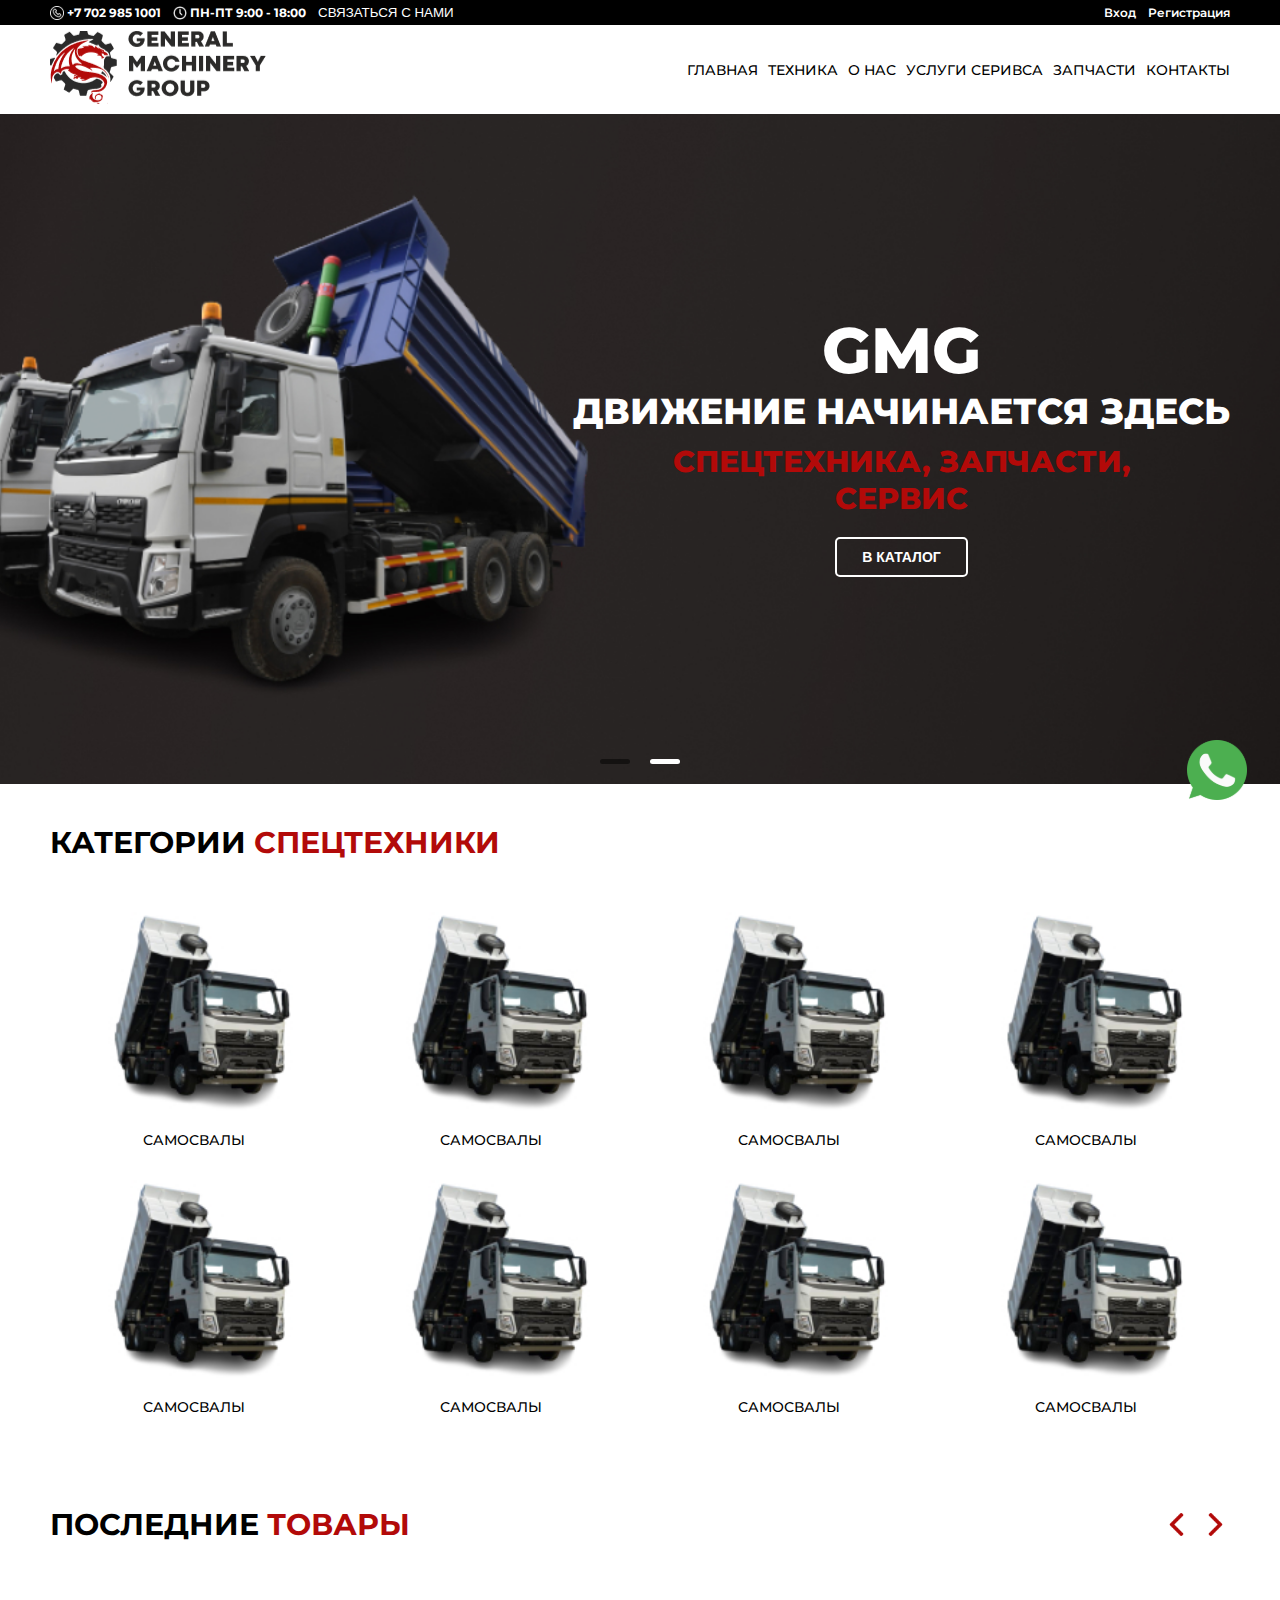
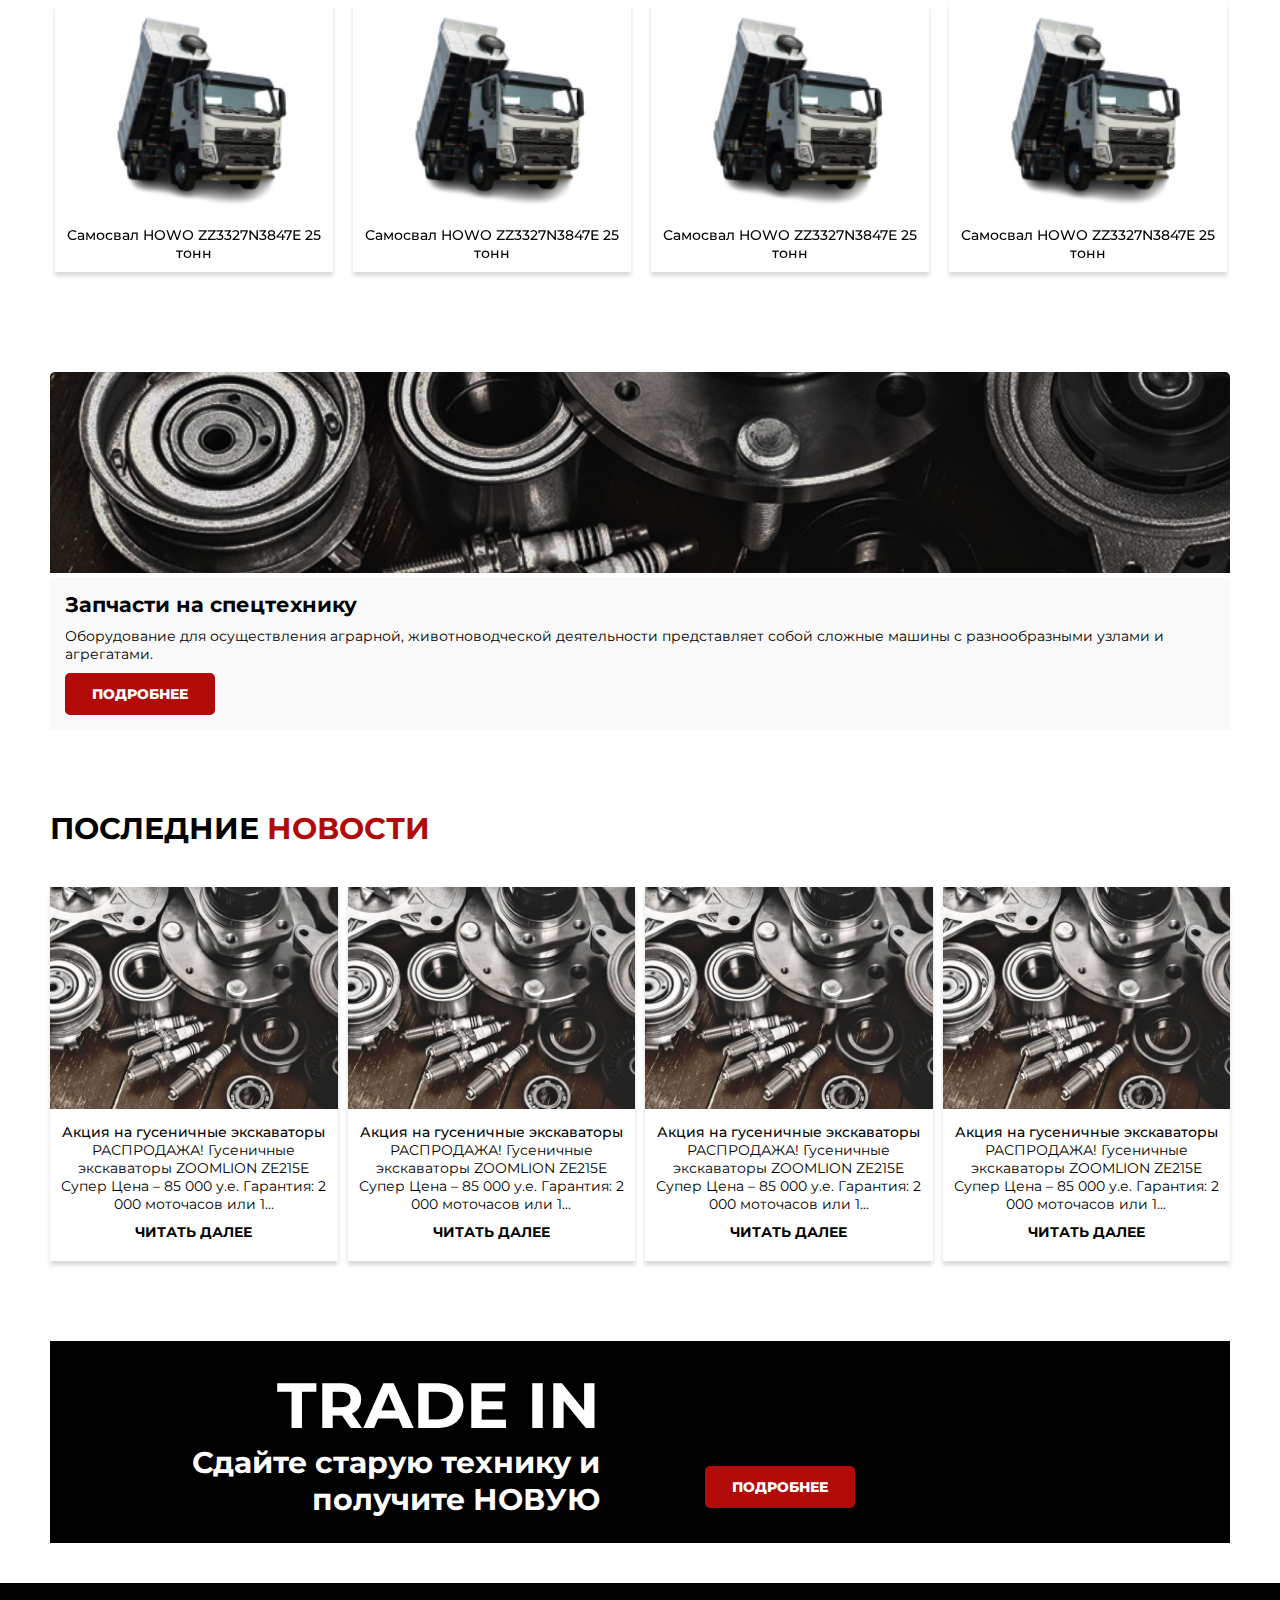
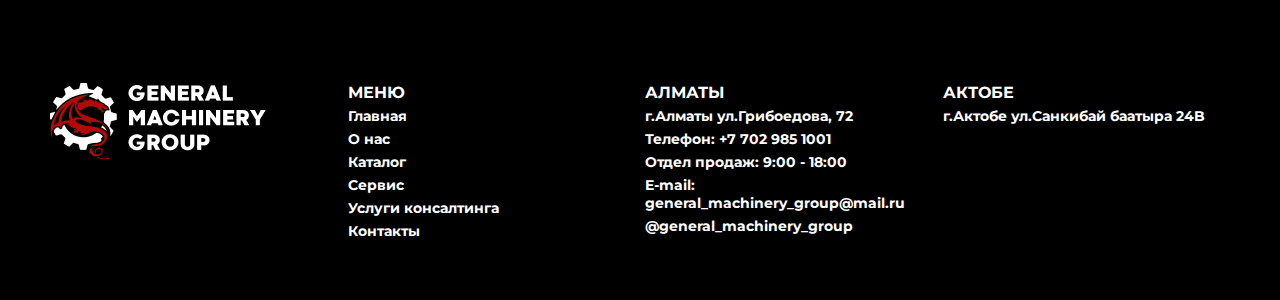
<file: index.html>
<!DOCTYPE html>
<html lang="en">
<head>
    <meta charset="UTF-8">
    <meta http-equiv="X-UA-Compatible" content="IE=edge">
    <meta name="viewport" content="width=device-width, initial-scale=1.0">
    <link rel="apple-touch-icon" sizes="180x180" href="./assets/icons/favicon/apple-touch-icon.png">
    <link rel="icon" type="image/png" sizes="32x32" href="./assets/icons/favicon/favicon-32x32.png">
    <link rel="icon" type="image/png" sizes="16x16" href="./assets/icons/favicon/favicon-16x16.png">
    <link rel="manifest" href="./assets/icons/favicon/site.webmanifest">
    <title>GMP | СПЕЦТЕХНИКА, ЗАПЧАСТИ, СЕРВИС</title>
    <link rel="stylesheet" href="./assets/css/style.css">
</head>
<body>
    <header class="header">
        <div class="header__top">
            <div class="container--f-bc">
                <div class="header__contact">
                    <a href="tel:+7 702 985 1001" class="header__link"><img src="./assets/icons/phone.svg" alt="">+7 702 985 1001</a>
                    <span class="header__field"><img src="./assets/icons/clock.svg" alt="">ПН-ПТ 9:00 - 18:00</span>
                    <button class="header__link" data-action="show-modal">СВЯЗАТЬСЯ С НАМИ</button>
                </div>
                <div class="header__user">
                    <a href="/" class="header__link">Вход</a>
                    <a href="/" class="header__link">Регистрация</a>
                </div>
            </div>
        </div>
        <div class="header__main">
            <div class="container--f-bc">
                <a href="/" class="logo"><img src="./assets/icons/logo.png" alt="logo"></a>
                <nav class="nav --f-bc--gap-10" data-role="nav">
                    <div class="nav__header">
                        <button class="nav__hidebutton" data-role="nav-hide"></button>
                    </div>
                    <div class="nav__user">
                        <a href="/" class="nav__link">Вход</a>
                        <a href="/" class="nav__link">Регистрация</a>
                    </div>
                    <div class="nav__contact">
                        <a href="tel:+7 702 985 1001" class="nav__link"><img src="./assets/icons/phone.svg" alt="">+7
                            702 985 1001</a>
                        <span class="nav__link"><img src="./assets/icons/clock.svg" alt="">ПН-ПТ 9:00 - 18:00</span>
                        <button class="header__link" data-action="show-modal">СВЯЗАТЬСЯ С НАМИ</button>
                    </div>
                    <a href="/" class="nav__link">ГЛАВНАЯ</a>
                    <a href="/" class="nav__link">ТЕХНИКА</a>
                    <a href="/" class="nav__link">О НАС</a>
                    <a href="./services.html" class="nav__link">УСЛУГИ СЕРИВСА</a>
                    <a href="/" class="nav__link">ЗАПЧАСТИ</a>
                    <a href="./contact.html" class="nav__link">КОНТАКТЫ</a>
                </nav>
                <button class="nav__showbutton" data-role="nav-show"></button>
            </div>
        </div>
    </header>
    <main>
        <section class="section promo">
            <h2 class="section__title hidden">Промо</h2>
            <div class="promo__slider" data-role="slider" data-items="1" data-gutter="0">
                <div class="slides">
                    <div class="slide">
                        <img src="./assets/images/promo/img-1.jpg" class="slide__image" alt="promo">
                        <div class="slide__content">
                            <div class="container--f-cc">
                                <div class="slide__col">
                                    <h2 class="slide__title"><span class="--font-xxl">GMG </span><br> ДВИЖЕНИЕ НАЧИНАЕТСЯ ЗДЕСЬ</h2>
                                    <h3 class="slide__subtitle --c-acc">СПЕЦТЕХНИКА, ЗАПЧАСТИ,<br> СЕРВИС</h3>
                                    <button class="button--btn-white--my-10">В КАТАЛОГ</button>
                                </div>
                            </div>
                        </div>
                    </div>
                    <div class="slide">
                        <img src="./assets/images/promo/img-2.jpg" class="slide__image" alt="promo">
                        <div class="slide__content">
                            <div class="container--f-cc">
                                <div class="slide__col">
                                    <h2 class="slide__title --c-black">АВТОГРЕЙДЕРЫ <br> ЭКСКАВАТОРЫ И КАТКИ </h2>
                                    <button class="button--btn-accent">ЗАКЗАЗАТЬ</button>
                                </div>
                            </div>
                        </div>
                    </div>
                </div>
                <div class="slider__nav">
                    <span class="slider__nav-item"></span>
                    <span class="slider__nav-item"></span>
                </div>
            </div>
        </section>
        <section class="section">
            <div class="container">
                <h2 class="section__title"><a href="./categories.html">КАТЕГОРИИ <span class="--c-acc">СПЕЦТЕХНИКИ</span></a></h2>
                <div class="grid">
                    <a href="./categories.html" class="card">
                        <div class="card__body">
                            <img src="./assets/images/product/img1.jpg" alt="image" class="card__image">
                        </div>
                        <div class="card__footer">
                            <h3 class="card__title">САМОСВАЛЫ</h3>
                        </div>
                    </a>
                    <a href="./categories.html" class="card">
                        <div class="card__body">
                            <img src="./assets/images/product/img1.jpg" alt="image" class="card__image">
                        </div>
                        <div class="card__footer">
                            <h3 class="card__title">САМОСВАЛЫ</h3>
                        </div>
                    </a>
                    <a href="./categories.html" class="card">
                        <div class="card__body">
                            <img src="./assets/images/product/img1.jpg" alt="image" class="card__image">
                        </div>
                        <div class="card__footer">
                            <h3 class="card__title">САМОСВАЛЫ</h3>
                        </div>
                    </a>
                    <a href="./categories.html" class="card">
                        <div class="card__body">
                            <img src="./assets/images/product/img1.jpg" alt="image" class="card__image">
                        </div>
                        <div class="card__footer">
                            <h3 class="card__title">САМОСВАЛЫ</h3>
                        </div>
                    </a>
                    <a href="./categories.html" class="card">
                        <div class="card__body">
                            <img src="./assets/images/product/img1.jpg" alt="image" class="card__image">
                        </div>
                        <div class="card__footer">
                            <h3 class="card__title">САМОСВАЛЫ</h3>
                        </div>
                    </a>
                    <a href="./categories.html" class="card">
                        <div class="card__body">
                            <img src="./assets/images/product/img1.jpg" alt="image" class="card__image">
                        </div>
                        <div class="card__footer">
                            <h3 class="card__title">САМОСВАЛЫ</h3>
                        </div>
                    </a>
                    <a href="./categories.html" class="card">
                        <div class="card__body">
                            <img src="./assets/images/product/img1.jpg" alt="image" class="card__image">
                        </div>
                        <div class="card__footer">
                            <h3 class="card__title">САМОСВАЛЫ</h3>
                        </div>
                    </a>
                    <a href="./categories.html" class="card">
                        <div class="card__body">
                            <img src="./assets/images/product/img1.jpg" alt="image" class="card__image">
                        </div>
                        <div class="card__footer">
                            <h3 class="card__title">САМОСВАЛЫ</h3>
                        </div>
                    </a>
                </div>
            </div>
        </section>
        <section class="section">
            <div class="container">
                <div class="slider" data-role="slider" data-items="4" data-gutter="20">
                    <div class="slider__header">
                        <h2 class="section__title"><a href="./products.html">ПОСЛЕДНИЕ <span class="--c-acc">ТОВАРЫ</span></a></h2>
                        <div class="slider__controls">
                            <button class="button prev"><img src="./assets/icons/left-arrow.svg" alt="left-arrow"></button>
                            <button class="button next"><img src="./assets/icons/right-arrow.svg" alt="right-arrow"></button>
                        </div>
                    </div>
                    <div class="slides">
                        <div class="slide">
                            <a href="./product.html" class="card --b-shadow">
                                <div class="card__body">
                                    <img src="./assets/images/product/img1.jpg" alt="image" class="card__image">
                                </div>
                                <div class="card__footer">
                                    <h3 class="card__title">Самосвал HOWO ZZ3327N3847E 25 тонн</h3>
                                    <p class="card__description --sh-0">
                                        Габариты кузова - 5800*2300*1500 мм <br>
                                        Общие габариты - 8545*2496*3450 мм
                                        Грузоподъемность - 25 000 кг
                                        Двигатель - SINOTRUK, 380 л/с
                                        Объем двигателя - 9726 л.
                                        <strong class="card__link">ПОДРОБНЕЕ</strong>
                                    </p>
                                </div>
                            </a>
                        </div>
                        <div class="slide">
                            <a href="./product.html" class="card --b-shadow">
                                <div class="card__body">
                                    <img src="./assets/images/product/img1.jpg" alt="image" class="card__image">
                                </div>
                                <div class="card__footer">
                                    <h3 class="card__title">Самосвал HOWO ZZ3327N3847E 25 тонн</h3>
                                    <p class="card__description --sh-0">
                                        Габариты кузова - 5800*2300*1500 мм <br>
                                        Общие габариты - 8545*2496*3450 мм
                                        Грузоподъемность - 25 000 кг
                                        Двигатель - SINOTRUK, 380 л/с
                                        Объем двигателя - 9726 л.
                                        <strong class="card__link">ПОДРОБНЕЕ</strong>
                                    </p>
                                </div>
                            </a>
                        </div>
                        <div class="slide">
                            <a href="./product.html" class="card --b-shadow">
                                <div class="card__body">
                                    <img src="./assets/images/product/img1.jpg" alt="image" class="card__image">
                                </div>
                                <div class="card__footer">
                                    <h3 class="card__title">Самосвал HOWO ZZ3327N3847E 25 тонн</h3>
                                    <p class="card__description --sh-0">
                                        Габариты кузова - 5800*2300*1500 мм <br>
                                        Общие габариты - 8545*2496*3450 мм
                                        Грузоподъемность - 25 000 кг
                                        Двигатель - SINOTRUK, 380 л/с
                                        Объем двигателя - 9726 л.
                                        <strong class="card__link">ПОДРОБНЕЕ</strong>
                                    </p>
                                </div>
                            </a>
                        </div>
                        <div class="slide">
                            <a href="./product.html" class="card --b-shadow">
                                <div class="card__body">
                                    <img src="./assets/images/product/img1.jpg" alt="image" class="card__image">
                                </div>
                                <div class="card__footer">
                                    <h3 class="card__title">Самосвал HOWO ZZ3327N3847E 25 тонн</h3>
                                    <p class="card__description --sh-0">
                                        Габариты кузова - 5800*2300*1500 мм <br>
                                        Общие габариты - 8545*2496*3450 мм
                                        Грузоподъемность - 25 000 кг
                                        Двигатель - SINOTRUK, 380 л/с
                                        Объем двигателя - 9726 л.
                                        <strong class="card__link">ПОДРОБНЕЕ</strong>
                                    </p>
                                </div>
                            </a>
                        </div>
                        <div class="slide">
                            <a href="./product.html" class="card --b-shadow">
                                <div class="card__body">
                                    <img src="./assets/images/product/img1.jpg" alt="image" class="card__image">
                                </div>
                                <div class="card__footer">
                                    <h3 class="card__title">Самосвал HOWO ZZ3327N3847E 25 тонн</h3>
                                    <p class="card__description --sh-0">
                                        Габариты кузова - 5800*2300*1500 мм <br>
                                        Общие габариты - 8545*2496*3450 мм
                                        Грузоподъемность - 25 000 кг
                                        Двигатель - SINOTRUK, 380 л/с
                                        Объем двигателя - 9726 л.
                                        <strong class="card__link">ПОДРОБНЕЕ</strong>
                                    </p>
                                </div>
                            </a>
                        </div>
                    </div>
                </div>
            </div>
        </section>
        <section class="section">
            <div class="container">
                <h2 class="section__title hidden">Запчасти на спецтехнику</h2>
                <div class="panel">
                    <img src="./assets/images/product/img2.jpg" alt="image" class="panel__image">
                    <div class="panel__footer">
                        <h2 class="panel__title">Запчасти на спецтехнику</h2>
                        <p class="panel__text">
                            Оборудование для осуществления аграрной, животноводческой деятельности
                            представляет собой сложные машины с разнообразными узлами и агрегатами.
                        </p>
                        <a href="" class="panel__button">Подробнее</a>
                    </div>
                </div>
            </div>
        </section>
        <section class="section">
            <div class="container">
                <h2 class="section__title">
                    <a href="./news.html" class="">ПОСЛЕДНИЕ <span class="--c-acc">НОВОСТИ</span></a>
                </h2>
                <div class="grid">
                    <a href="./single-news.html" class="card --b-shadow">
                        <div class="card__body">
                            <img src="./assets/images/news/img1.jpg" alt="image" class="card__image">
                        </div>
                        <div class="card__footer">
                            <h3 class="card__title">Акция на гусеничные экскаваторы</h3>
                            <p class="card__description--visible">
                                РАСПРОДАЖА!
                                Гусеничные экскаваторы ZOOMLION ZE215E
                                Супер Цена – 85 000 у.е.
                                Гарантия: 2 000 моточасов или 1...
                                <strong class="card__link">ЧИТАТЬ ДАЛЕЕ</strong>
                            </p>
                        </div>
                    </a>
                    <a href="./single-news.html" class="card --b-shadow">
                        <div class="card__body">
                            <img src="./assets/images/news/img1.jpg" alt="image" class="card__image">
                        </div>
                        <div class="card__footer">
                            <h3 class="card__title">Акция на гусеничные экскаваторы</h3>
                            <p class="card__description--visible">
                                РАСПРОДАЖА!
                                Гусеничные экскаваторы ZOOMLION ZE215E
                                Супер Цена – 85 000 у.е.
                                Гарантия: 2 000 моточасов или 1...
                                <strong class="card__link">ЧИТАТЬ ДАЛЕЕ</strong>
                            </p>
                        </div>
                    </a>
                    <a href="./single-news.html" class="card --b-shadow">
                        <div class="card__body">
                            <img src="./assets/images/news/img1.jpg" alt="image" class="card__image">
                        </div>
                        <div class="card__footer">
                            <h3 class="card__title">Акция на гусеничные экскаваторы</h3>
                            <p class="card__description--visible">
                                РАСПРОДАЖА!
                                Гусеничные экскаваторы ZOOMLION ZE215E
                                Супер Цена – 85 000 у.е.
                                Гарантия: 2 000 моточасов или 1...
                                <strong class="card__link">ЧИТАТЬ ДАЛЕЕ</strong>
                            </p>
                        </div>
                    </a>
                    <a href="./single-news.html" class="card --b-shadow">
                        <div class="card__body">
                            <img src="./assets/images/news/img1.jpg" alt="image" class="card__image">
                        </div>
                        <div class="card__footer">
                            <h3 class="card__title">Акция на гусеничные экскаваторы</h3>
                            <p class="card__description--visible">
                                РАСПРОДАЖА!
                                Гусеничные экскаваторы ZOOMLION ZE215E
                                Супер Цена – 85 000 у.е.
                                Гарантия: 2 000 моточасов или 1...
                                <strong class="card__link">ЧИТАТЬ ДАЛЕЕ</strong>
                            </p>
                        </div>
                    </a>
                </div>
            </div>
        </section>
        <section class="section">
            <div class="container">
                <div class="badge">
                    <div class="badge__content">
                        <h2 class="badge__title">TRADE IN</h2>
                        <h3 class="badge__subtitle">Сдайте старую технику и получите НОВУЮ </h3>
                    </div>
                    <div class="badge__buttons">
                        <a href="" class="badge__button">ПОДРОБНЕЕ</a>
                    </div>
                </div>
            </div>
        </section>
    </main>
    <footer class="footer">
        <div class="container footer__grid">
            <div class="footer__col">
                <div class="logo">
                    <img src="./assets/icons/logo-light.png" alt="logo">
                </div>
            </div>
            <div class="footer__col">
                <span class="footer__col-title">МЕНЮ</span>
                <a href="" class="footer__link">Главная</a>
                <a href="" class="footer__link">О нас</a>
                <a href="" class="footer__link">Каталог</a>
                <a href="./services.html" class="footer__link">Сервис</a>
                <a href="" class="footer__link">Услуги консалтинга</a>
                <a href="./contact.html" class="footer__link">Контакты</a>
            </div>
            <div class="footer__col">
                <span class="footer__col-title">АЛМАТЫ</span>
                <span class="footer__field">г.Алматы ул.Грибоедова, 72</span>
                <span class="footer__field">Телефон: +7 702 985 1001</span>
                <span class="footer__field">Отдел продаж: 9:00 - 18:00</span>
                <span class="footer__field">E-mail: general_machinery_group@mail.ru</span>
                <span class="footer__field">@general_machinery_group</span>
            </div>
            <div class="footer__col">
                <span class="footer__col-title">АКТОБЕ</span>
                <span class="footer__field">г.Актобе ул.Санкибай баатыра 24B</span>
            </div>
        </div>
    </footer>
    <a href="https://wa.me/+99600000000" class="wa-btn"><img src="./assets/icons/whatsapp.svg" alt="whatsapp icon"></a>
    <div class="modal" data-role="modal" data-action="hide-modal">
        <form class="modal__content feedback" action="">
            <h3 class="feedback__title">Оставьте заявку по:</h3>
            <h3 class="feedback__subtitle --c-acc">Услуги по ремонту электроники </h3>
            <h3 class="feedback__subtitle">и получите консультацию от наших специалистов </h3>
            <input type="text" class="feedback__input" placeholder="ФИО" required>
            <input type="tel" class="feedback__input" placeholder="Номер телефона" required>
            <input type="email" class="feedback__input" placeholder="Почта" required>
            <input type="text" class="feedback__input" placeholder="Текст сообщения" required>
            <button class="feedback__button" type="submit">Отпаравить</button>
        </form>
    </div>
    <script src="./assets/js/main.js" type="module"></script>
</body>
</html>
</file>
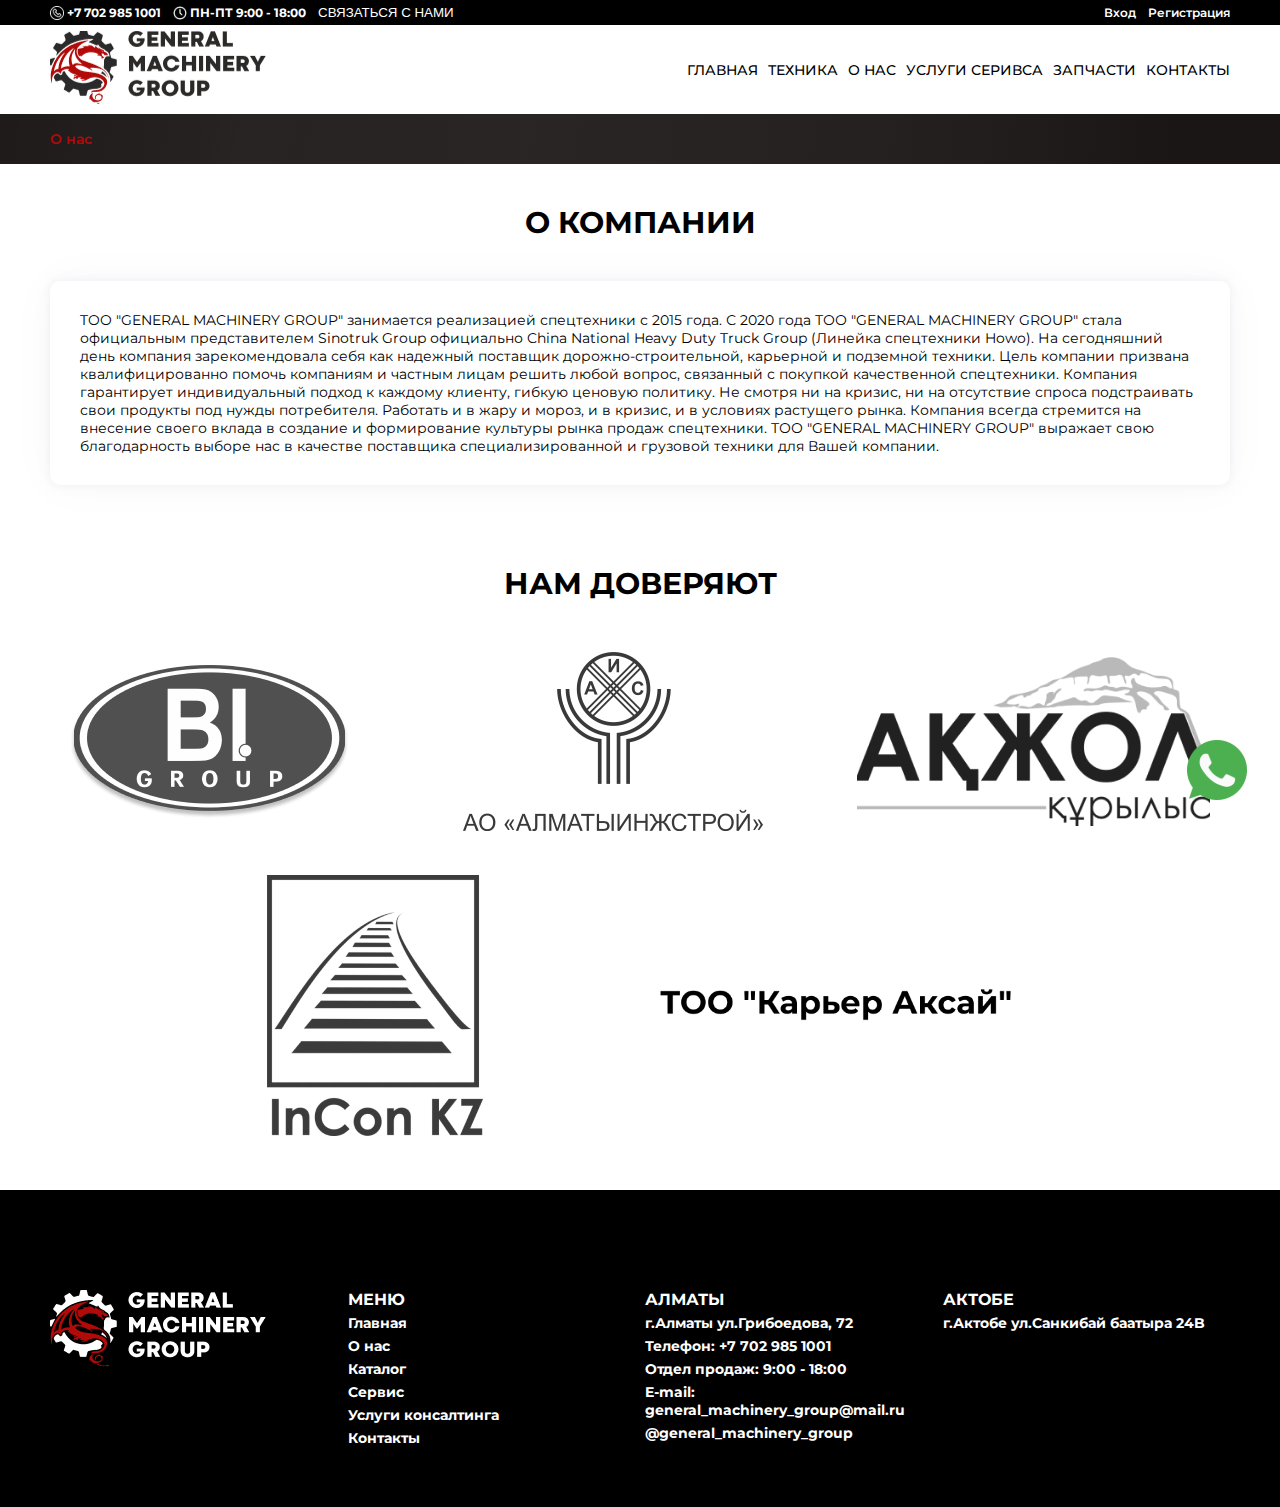
<file: about.html>
<!DOCTYPE html>
<html lang="en">

<head>
    <meta charset="UTF-8">
    <meta http-equiv="X-UA-Compatible" content="IE=edge">
    <meta name="viewport" content="width=device-width, initial-scale=1.0">
    <link rel="apple-touch-icon" sizes="180x180" href="./assets/icons/favicon/apple-touch-icon.png">
    <link rel="icon" type="image/png" sizes="32x32" href="./assets/icons/favicon/favicon-32x32.png">
    <link rel="icon" type="image/png" sizes="16x16" href="./assets/icons/favicon/favicon-16x16.png">
    <link rel="manifest" href="./assets/icons/favicon/site.webmanifest">
    <title>GMP | СПЕЦТЕХНИКА, ЗАПЧАСТИ, СЕРВИС</title>
    <link rel="stylesheet" href="./assets/css/style.css">
</head>

<body>
    <header class="header">
        <div class="header__top">
            <div class="container--f-bc">
                <div class="header__contact">
                    <a href="tel:+7 702 985 1001" class="header__link"><img src="./assets/icons/phone.svg" alt="">+7 702
                        985 1001</a>
                    <span class="header__field"><img src="./assets/icons/clock.svg" alt="">ПН-ПТ 9:00 - 18:00</span>
                    <button class="header__link" data-action="show-modal">СВЯЗАТЬСЯ С НАМИ</button>
                </div>
                <div class="header__user">
                    <a href="/" class="header__link">Вход</a>
                    <a href="/" class="header__link">Регистрация</a>
                </div>
            </div>
        </div>
        <div class="header__main">
            <div class="container--f-bc">
                <a href="/" class="logo"><img src="./assets/icons/logo.png" alt="logo"></a>
                <nav class="nav --f-bc--gap-10" data-role="nav">
                    <div class="nav__header">
                        <button class="nav__hidebutton" data-role="nav-hide"></button>
                    </div>
                    <div class="nav__user">
                        <a href="/" class="nav__link">Вход</a>
                        <a href="/" class="nav__link">Регистрация</a>
                    </div>
                    <div class="nav__contact">
                        <a href="tel:+7 702 985 1001" class="nav__link"><img src="./assets/icons/phone.svg" alt="">+7
                            702 985 1001</a>
                        <span class="nav__link"><img src="./assets/icons/clock.svg" alt="">ПН-ПТ 9:00 - 18:00</span>
                        <button class="header__link" data-action="show-modal">СВЯЗАТЬСЯ С НАМИ</button>
                    </div>
                    <a href="/" class="nav__link">ГЛАВНАЯ</a>
                    <a href="/" class="nav__link">ТЕХНИКА</a>
                    <a href="/" class="nav__link">О НАС</a>
                    <a href="./services.html" class="nav__link">УСЛУГИ СЕРИВСА</a>
                    <a href="/" class="nav__link">ЗАПЧАСТИ</a>
                    <a href="./contact.html" class="nav__link">КОНТАКТЫ</a>
                </nav>
                <button class="nav__showbutton" data-role="nav-show"></button>
            </div>
        </div>
    </header>
    <main>
        <div class="breadcrumbs">
            <div class="container"><span class="--c-acc">О нас</span></div>
        </div>
        <section class="section">
            <div class="container">
                <h2 class="section__title --text-center">О КОМПАНИИ</h2>
                <p class="txtpanel">
                    TOO "GENERAL MACHINERY GROUP" занимается реализацией спецтехники с 2015 года. С 2020 года ТОО
                    "GENERAL MACHINERY GROUP" стала официальным представителем Sinotruk Group официально China National
                    Heavy Duty Truck Group (Линейка спецтехники Howo). На сегодняшний день компания зарекомендовала себя
                    как надежный поставщик дорожно-строительной, карьерной и подземной техники. Цель компании призвана
                    квалифицированно помочь компаниям и частным лицам решить любой вопрос, связанный с покупкой
                    качественной спецтехники. Компания гарантирует индивидуальный подход к каждому клиенту, гибкую
                    ценовую политику. Не смотря ни на кризис, ни на отсутствие спроса подстраивать свои продукты под
                    нужды потребителя. Работать и в жару и мороз, и в кризис, и в условиях растущего рынка. Компания
                    всегда стремится на внесение своего вклада в создание и формирование культуры рынка продаж
                    спецтехники. ТОО "GENERAL MACHINERY GROUP" выражает свою благодарность выборе нас в качестве
                    поставщика специализированной и грузовой техники для Вашей компании.
                </p>
            </div>
        </section>
        <section class="section">
            <div class="container">
                <h2 class="section__title --text-center">НАМ ДОВЕРЯЮТ</h2>
                <div class="partners">
                    <div class="partners__item">
                        <img src="./assets/images/partners/logo1.png" alt="bi group logo" class="partners__image">
                    </div>
                    <div class="partners__item">
                        <img src="./assets/images/partners/logo2.png" alt="almatyingstroy logo" class="partners__image">
                    </div>
                    <div class="partners__item">
                        <img src="./assets/images/partners/logo3.png" alt="akzhol kurylys logo" class="partners__image">
                    </div>
                    <div class="partners__item">
                        <img src="./assets/images/partners/logo4.png" alt="incon kz logo" class="partners__image">
                    </div>
                    <div class="partners__item">
                        <img src="./assets/images/partners/logo5.png" alt="too kar'er aksai logo" class="partners__image">
                    </div>
                </div>
            </div>
        </section>
    </main>
    <footer class="footer">
        <div class="container footer__grid">
            <div class="footer__col">
                <div class="logo">
                    <img src="./assets/icons/logo-light.png" alt="logo">
                </div>
            </div>
            <div class="footer__col">
                <span class="footer__col-title">МЕНЮ</span>
                <a href="" class="footer__link">Главная</a>
                <a href="" class="footer__link">О нас</a>
                <a href="" class="footer__link">Каталог</a>
                <a href="./services.html" class="footer__link">Сервис</a>
                <a href="" class="footer__link">Услуги консалтинга</a>
                <a href="./contact.html" class="footer__link">Контакты</a>
            </div>
            <div class="footer__col">
                <span class="footer__col-title">АЛМАТЫ</span>
                <span class="footer__field">г.Алматы ул.Грибоедова, 72</span>
                <span class="footer__field">Телефон: +7 702 985 1001</span>
                <span class="footer__field">Отдел продаж: 9:00 - 18:00</span>
                <span class="footer__field">E-mail: general_machinery_group@mail.ru</span>
                <span class="footer__field">@general_machinery_group</span>
            </div>
            <div class="footer__col">
                <span class="footer__col-title">АКТОБЕ</span>
                <span class="footer__field">г.Актобе ул.Санкибай баатыра 24B</span>
            </div>
        </div>
    </footer>
    <a href="https://wa.me/+99600000000" class="wa-btn"><img src="./assets/icons/whatsapp.svg" alt="whatsapp icon"></a>
    <div class="modal" data-role="modal" data-action="hide-modal">
        <form class="modal__content feedback" action="">
            <h3 class="feedback__title">Оставьте заявку по:</h3>
            <h3 class="feedback__subtitle --c-acc">Услуги по ремонту электроники </h3>
            <h3 class="feedback__subtitle">и получите консультацию от наших специалистов </h3>
            <input type="text" class="feedback__input" placeholder="ФИО" required>
            <input type="tel" class="feedback__input" placeholder="Номер телефона" required>
            <input type="email" class="feedback__input" placeholder="Почта" required>
            <input type="text" class="feedback__input" placeholder="Текст сообщения" required>
            <button class="feedback__button" type="submit">Отпаравить</button>
        </form>
    </div>
    <script src="./assets/js/main.js" type="module"></script>
</body>

</html>
</file>
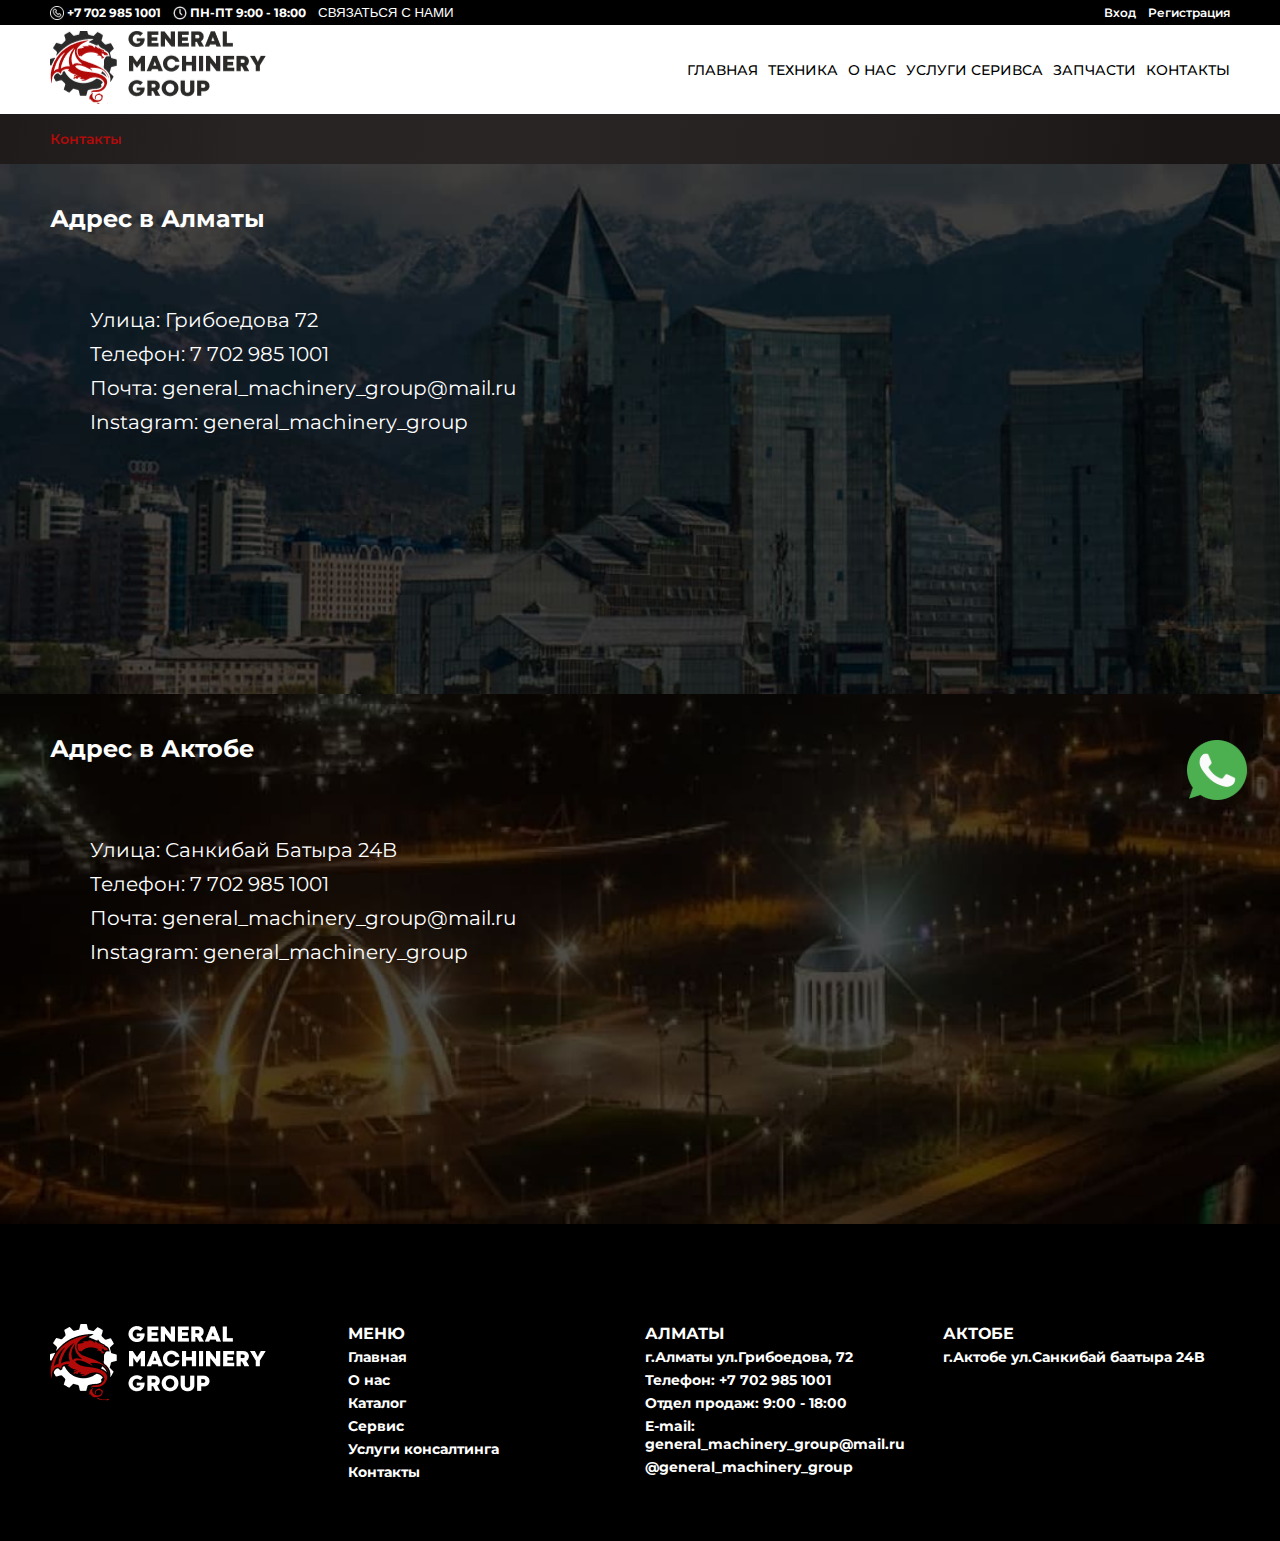
<file: contact.html>
<!DOCTYPE html>
<html lang="en">

<head>
    <meta charset="UTF-8">
    <meta http-equiv="X-UA-Compatible" content="IE=edge">
    <meta name="viewport" content="width=device-width, initial-scale=1.0">
    <link rel="apple-touch-icon" sizes="180x180" href="./assets/icons/favicon/apple-touch-icon.png">
    <link rel="icon" type="image/png" sizes="32x32" href="./assets/icons/favicon/favicon-32x32.png">
    <link rel="icon" type="image/png" sizes="16x16" href="./assets/icons/favicon/favicon-16x16.png">
    <link rel="manifest" href="./assets/icons/favicon/site.webmanifest">
    <title>GMP | СПЕЦТЕХНИКА, ЗАПЧАСТИ, СЕРВИС</title>
    <link rel="stylesheet" href="./assets/css/style.css">
</head>

<body>
    <header class="header">
        <div class="header__top">
            <div class="container--f-bc">
                <div class="header__contact">
                    <a href="tel:+7 702 985 1001" class="header__link"><img src="./assets/icons/phone.svg" alt="">+7 702
                        985 1001</a>
                    <span class="header__field"><img src="./assets/icons/clock.svg" alt="">ПН-ПТ 9:00 - 18:00</span>
                    <button class="header__link" data-action="show-modal">СВЯЗАТЬСЯ С НАМИ</button>
                </div>
                <div class="header__user">
                    <a href="/" class="header__link">Вход</a>
                    <a href="/" class="header__link">Регистрация</a>
                </div>
            </div>
        </div>
        <div class="header__main">
            <div class="container--f-bc">
                <a href="/" class="logo"><img src="./assets/icons/logo.png" alt="logo"></a>
                <nav class="nav --f-bc--gap-10" data-role="nav">
                    <div class="nav__header">
                        <button class="nav__hidebutton" data-role="nav-hide"></button>
                    </div>
                    <div class="nav__user">
                        <a href="/" class="nav__link">Вход</a>
                        <a href="/" class="nav__link">Регистрация</a>
                    </div>
                    <div class="nav__contact">
                        <a href="tel:+7 702 985 1001" class="nav__link"><img src="./assets/icons/phone.svg" alt="">+7
                            702 985 1001</a>
                        <span class="nav__link"><img src="./assets/icons/clock.svg" alt="">ПН-ПТ 9:00 - 18:00</span>
                        <button class="header__link" data-action="show-modal">СВЯЗАТЬСЯ С НАМИ</button>
                    </div>
                    <a href="/" class="nav__link">ГЛАВНАЯ</a>
                    <a href="/" class="nav__link">ТЕХНИКА</a>
                    <a href="/" class="nav__link">О НАС</a>
                    <a href="./services.html" class="nav__link">УСЛУГИ СЕРИВСА</a>
                    <a href="/" class="nav__link">ЗАПЧАСТИ</a>
                    <a href="./contact.html" class="nav__link">КОНТАКТЫ</a>
                </nav>
                <button class="nav__showbutton" data-role="nav-show"></button>
            </div>
        </div>
    </header>
    <main>
        <div class="breadcrumbs">
            <div class="container"><span class="--c-acc">Контакты</span></div>
        </div>
        <section class="section --p-0">
            <div class="contact">
                <div class="contact__row">
                    <div class="container">
                        <div class="contact__col">
                            <h3 class="contact__title">Адрес в Алматы</h3>
                            <ul class="contact__list">
                                <li>Улица: Грибоедова 72 </li>
                                <li>Телефон: 7 702 985 1001 </li>
                                <li>Почта: general_machinery_group@mail.ru</li>
                                <li>Instagram: general_machinery_group </li>
                            </ul>
                        </div>
                        <div class="contact__col contact__map">
                            <iframe
                                src="https://www.google.com/maps/embed?pb=!1m18!1m12!1m3!1d2442.4301306840935!2d76.94761695878839!3d43.28169167084183!2m3!1f0!2f0!3f0!3m2!1i1024!2i768!4f13.1!3m3!1m2!1s0x38836c3ad9077b7f%3A0xc397a9881e630d27!2z0YPQu9C40YbQsCDQk9GA0LjQsdC-0LXQtNC-0LLQsCA3Miwg0JDQu9C80LDRgtGLIDA1MDAxNiwg0JrQsNC30LDRhdGB0YLQsNC9!5e0!3m2!1sru!2skg!4v1675205356232!5m2!1sru!2skg"
                                style="border:0;" allowfullscreen="" loading="lazy"
                                referrerpolicy="no-referrer-when-downgrade"></iframe>
                        </div>
                    </div>
                </div>
                <div class="contact__row">
                    <div class="container">
                        <div class="contact__col">
                            <h3 class="contact__title">Адрес в Актобе</h3>
                            <ul class="contact__list">
                                <li>Улица: Санкибай Батыра 24B </li>
                                <li>Телефон: 7 702 985 1001 </li>
                                <li>Почта: general_machinery_group@mail.ru</li>
                                <li>Instagram: general_machinery_group </li>
                            </ul>
                        </div>
                        <div class="contact__col contact__map">
                            <iframe
                                src="https://www.google.com/maps/embed?pb=!1m18!1m12!1m3!1d2548.722342036033!2d57.13489945153678!3d50.297110643147874!2m3!1f0!2f0!3f0!3m2!1i1024!2i768!4f13.1!3m3!1m2!1s0x41822237565d205b%3A0x448b956266d6baa!2z0L_RgNC-0YHQvy4g0KHQsNC90LrQuNCx0LDQuSDQkdCw0YLRi9GA0LAgMjQsINCQ0LrRgtC-0LHQtSwg0JrQsNC30LDRhdGB0YLQsNC9!5e0!3m2!1sru!2skg!4v1675206325580!5m2!1sru!2skg"
                                style="border:0;" allowfullscreen="" loading="lazy"
                                referrerpolicy="no-referrer-when-downgrade"></iframe>
                        </div>
                    </div>
                </div>
            </div>
        </section>
    </main>
    <footer class="footer">
        <div class="container footer__grid">
            <div class="footer__col">
                <div class="logo">
                    <img src="./assets/icons/logo-light.png" alt="logo">
                </div>
            </div>
            <div class="footer__col">
                <span class="footer__col-title">МЕНЮ</span>
                <a href="" class="footer__link">Главная</a>
                <a href="" class="footer__link">О нас</a>
                <a href="" class="footer__link">Каталог</a>
                <a href="./services.html" class="footer__link">Сервис</a>
                <a href="" class="footer__link">Услуги консалтинга</a>
                <a href="./contact.html" class="footer__link">Контакты</a>
            </div>
            <div class="footer__col">
                <span class="footer__col-title">АЛМАТЫ</span>
                <span class="footer__field">г.Алматы ул.Грибоедова, 72</span>
                <span class="footer__field">Телефон: +7 702 985 1001</span>
                <span class="footer__field">Отдел продаж: 9:00 - 18:00</span>
                <span class="footer__field">E-mail: general_machinery_group@mail.ru</span>
                <span class="footer__field">@general_machinery_group</span>
            </div>
            <div class="footer__col">
                <span class="footer__col-title">АКТОБЕ</span>
                <span class="footer__field">г.Актобе ул.Санкибай баатыра 24B</span>
            </div>
        </div>
    </footer>
    <a href="https://wa.me/+99600000000" class="wa-btn"><img src="./assets/icons/whatsapp.svg" alt="whatsapp icon"></a>
    <div class="modal" data-role="modal" data-action="hide-modal">
        <form class="modal__content feedback" action="">
            <h3 class="feedback__title">Оставьте заявку по:</h3>
            <h3 class="feedback__subtitle --c-acc">Услуги по ремонту электроники </h3>
            <h3 class="feedback__subtitle">и получите консультацию от наших специалистов </h3>
            <input type="text" class="feedback__input" placeholder="ФИО" required>
            <input type="tel" class="feedback__input" placeholder="Номер телефона" required>
            <input type="email" class="feedback__input" placeholder="Почта" required>
            <input type="text" class="feedback__input" placeholder="Текст сообщения" required>
            <button class="feedback__button" type="submit">Отпаравить</button>
        </form>
    </div>
    <script src="./assets/js/main.js" type="module"></script>
</body>

</html>
</file>
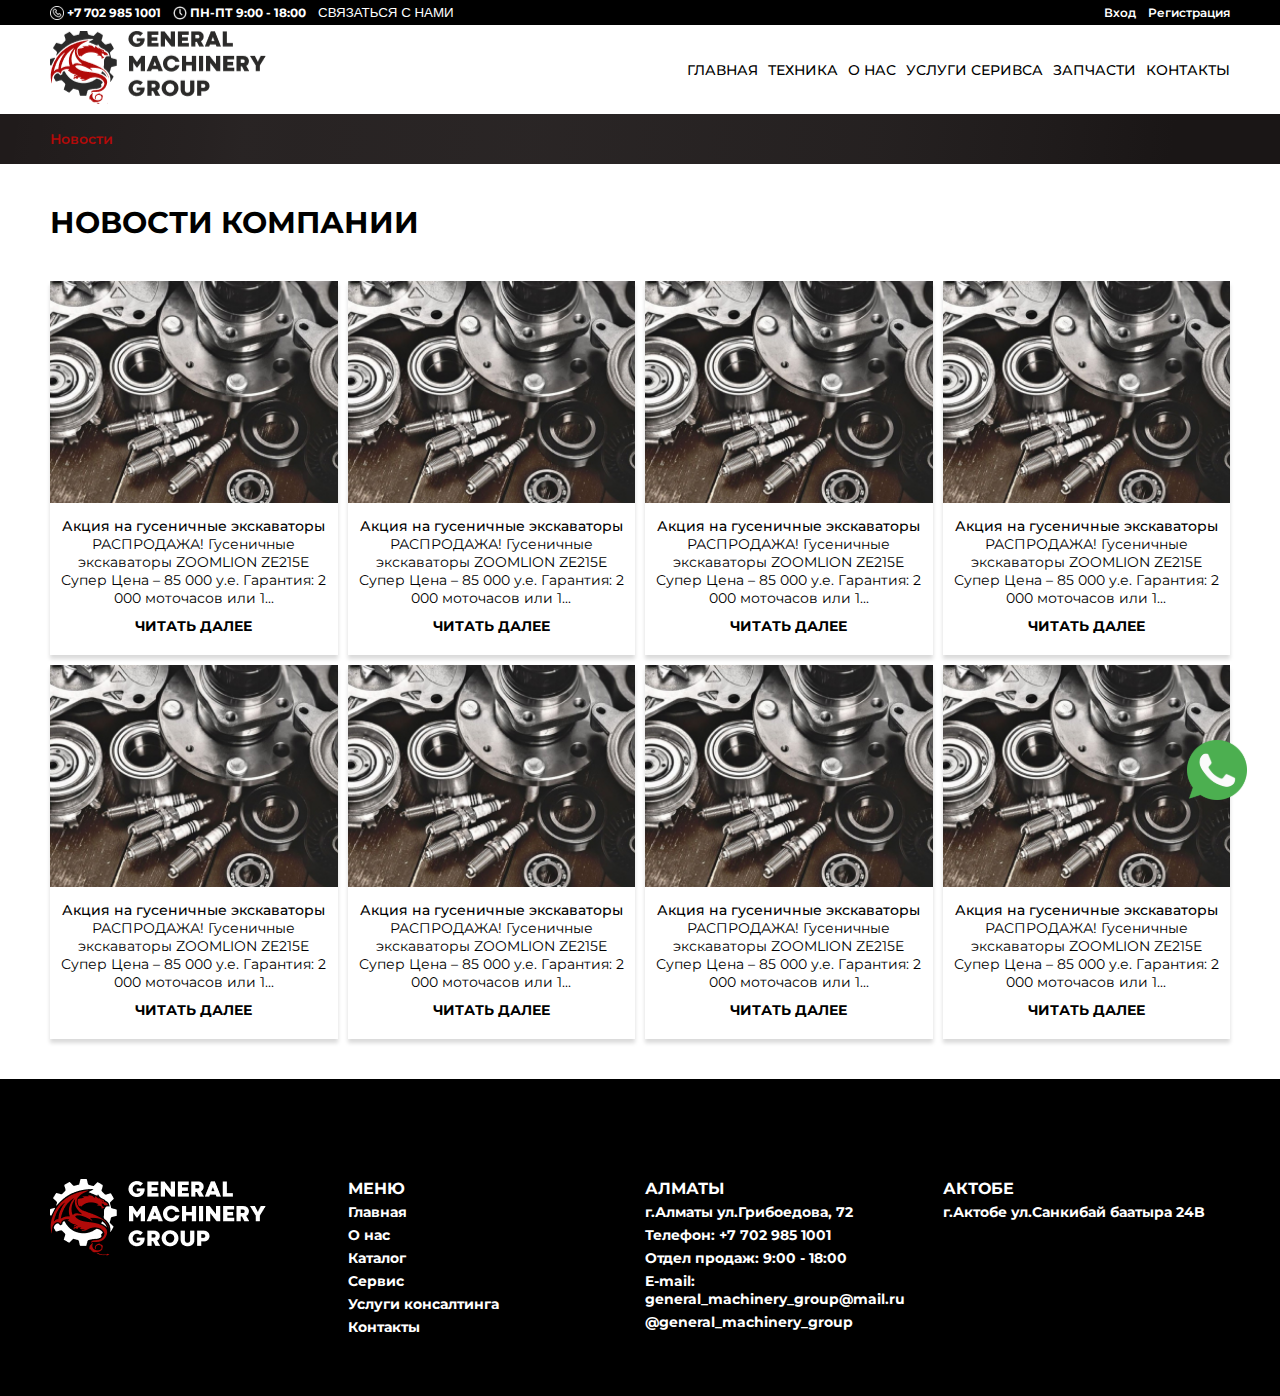
<file: news.html>
<!DOCTYPE html>
<html lang="en">

<head>
    <meta charset="UTF-8">
    <meta http-equiv="X-UA-Compatible" content="IE=edge">
    <meta name="viewport" content="width=device-width, initial-scale=1.0">
    <link rel="apple-touch-icon" sizes="180x180" href="./assets/icons/favicon/apple-touch-icon.png">
    <link rel="icon" type="image/png" sizes="32x32" href="./assets/icons/favicon/favicon-32x32.png">
    <link rel="icon" type="image/png" sizes="16x16" href="./assets/icons/favicon/favicon-16x16.png">
    <link rel="manifest" href="./assets/icons/favicon/site.webmanifest">
    <title>GMP | СПЕЦТЕХНИКА, ЗАПЧАСТИ, СЕРВИС</title>
    <link rel="stylesheet" href="./assets/css/style.css">
</head>

<body>
    <header class="header">
        <div class="header__top">
            <div class="container--f-bc">
                <div class="header__contact">
                    <a href="tel:+7 702 985 1001" class="header__link"><img src="./assets/icons/phone.svg" alt="">+7 702
                        985 1001</a>
                    <span class="header__field"><img src="./assets/icons/clock.svg" alt="">ПН-ПТ 9:00 - 18:00</span>
                    <button class="header__link" data-action="show-modal">СВЯЗАТЬСЯ С НАМИ</button>
                </div>
                <div class="header__user">
                    <a href="/" class="header__link">Вход</a>
                    <a href="/" class="header__link">Регистрация</a>
                </div>
            </div>
        </div>
        <div class="header__main">
            <div class="container--f-bc">
                <a href="/" class="logo"><img src="./assets/icons/logo.png" alt="logo"></a>
                <nav class="nav --f-bc--gap-10" data-role="nav">
                    <div class="nav__header">
                        <button class="nav__hidebutton" data-role="nav-hide"></button>
                    </div>
                    <div class="nav__user">
                        <a href="/" class="nav__link">Вход</a>
                        <a href="/" class="nav__link">Регистрация</a>
                    </div>
                    <div class="nav__contact">
                        <a href="tel:+7 702 985 1001" class="nav__link"><img src="./assets/icons/phone.svg" alt="">+7
                            702 985 1001</a>
                        <span class="nav__link"><img src="./assets/icons/clock.svg" alt="">ПН-ПТ 9:00 - 18:00</span>
                        <button class="header__link" data-action="show-modal">СВЯЗАТЬСЯ С НАМИ</button>
                    </div>
                    <a href="/" class="nav__link">ГЛАВНАЯ</a>
                    <a href="/" class="nav__link">ТЕХНИКА</a>
                    <a href="/" class="nav__link">О НАС</a>
                    <a href="./services.html" class="nav__link">УСЛУГИ СЕРИВСА</a>
                    <a href="/" class="nav__link">ЗАПЧАСТИ</a>
                    <a href="./contact.html" class="nav__link">КОНТАКТЫ</a>
                </nav>
                <button class="nav__showbutton" data-role="nav-show"></button>
            </div>
        </div>
    </header>
    <main>
        <div class="breadcrumbs">
            <div class="container"><span class="--c-acc">Новости</span></div>
        </div>
        <section class="section">
            <div class="container">
                <h2 class="section__title">НОВОСТИ КОМПАНИИ</h2>
                <div class="grid">
                    <a href="./single-news.html" class="card --b-shadow">
                        <div class="card__body">
                            <img src="./assets/images/news/img1.jpg" alt="image" class="card__image">
                        </div>
                        <div class="card__footer">
                            <h3 class="card__title">Акция на гусеничные экскаваторы</h3>
                            <p class="card__description--visible">
                                РАСПРОДАЖА!
                                Гусеничные экскаваторы ZOOMLION ZE215E
                                Супер Цена – 85 000 у.е.
                                Гарантия: 2 000 моточасов или 1...
                                <strong class="card__link">ЧИТАТЬ ДАЛЕЕ</strong>
                            </p>
                        </div>
                    </a>
                    <a href="./single-news.html" class="card --b-shadow">
                        <div class="card__body">
                            <img src="./assets/images/news/img1.jpg" alt="image" class="card__image">
                        </div>
                        <div class="card__footer">
                            <h3 class="card__title">Акция на гусеничные экскаваторы</h3>
                            <p class="card__description--visible">
                                РАСПРОДАЖА!
                                Гусеничные экскаваторы ZOOMLION ZE215E
                                Супер Цена – 85 000 у.е.
                                Гарантия: 2 000 моточасов или 1...
                                <strong class="card__link">ЧИТАТЬ ДАЛЕЕ</strong>
                            </p>
                        </div>
                    </a>
                    <a href="./single-news.html" class="card --b-shadow">
                        <div class="card__body">
                            <img src="./assets/images/news/img1.jpg" alt="image" class="card__image">
                        </div>
                        <div class="card__footer">
                            <h3 class="card__title">Акция на гусеничные экскаваторы</h3>
                            <p class="card__description--visible">
                                РАСПРОДАЖА!
                                Гусеничные экскаваторы ZOOMLION ZE215E
                                Супер Цена – 85 000 у.е.
                                Гарантия: 2 000 моточасов или 1...
                                <strong class="card__link">ЧИТАТЬ ДАЛЕЕ</strong>
                            </p>
                        </div>
                    </a>
                    <a href="./single-news.html" class="card --b-shadow">
                        <div class="card__body">
                            <img src="./assets/images/news/img1.jpg" alt="image" class="card__image">
                        </div>
                        <div class="card__footer">
                            <h3 class="card__title">Акция на гусеничные экскаваторы</h3>
                            <p class="card__description--visible">
                                РАСПРОДАЖА!
                                Гусеничные экскаваторы ZOOMLION ZE215E
                                Супер Цена – 85 000 у.е.
                                Гарантия: 2 000 моточасов или 1...
                                <strong class="card__link">ЧИТАТЬ ДАЛЕЕ</strong>
                            </p>
                        </div>
                    </a>
                    <a href="./single-news.html" class="card --b-shadow">
                        <div class="card__body">
                            <img src="./assets/images/news/img1.jpg" alt="image" class="card__image">
                        </div>
                        <div class="card__footer">
                            <h3 class="card__title">Акция на гусеничные экскаваторы</h3>
                            <p class="card__description--visible">
                                РАСПРОДАЖА!
                                Гусеничные экскаваторы ZOOMLION ZE215E
                                Супер Цена – 85 000 у.е.
                                Гарантия: 2 000 моточасов или 1...
                                <strong class="card__link">ЧИТАТЬ ДАЛЕЕ</strong>
                            </p>
                        </div>
                    </a>
                    <a href="./single-news.html" class="card --b-shadow">
                        <div class="card__body">
                            <img src="./assets/images/news/img1.jpg" alt="image" class="card__image">
                        </div>
                        <div class="card__footer">
                            <h3 class="card__title">Акция на гусеничные экскаваторы</h3>
                            <p class="card__description--visible">
                                РАСПРОДАЖА!
                                Гусеничные экскаваторы ZOOMLION ZE215E
                                Супер Цена – 85 000 у.е.
                                Гарантия: 2 000 моточасов или 1...
                                <strong class="card__link">ЧИТАТЬ ДАЛЕЕ</strong>
                            </p>
                        </div>
                    </a>
                    <a href="./single-news.html" class="card --b-shadow">
                        <div class="card__body">
                            <img src="./assets/images/news/img1.jpg" alt="image" class="card__image">
                        </div>
                        <div class="card__footer">
                            <h3 class="card__title">Акция на гусеничные экскаваторы</h3>
                            <p class="card__description--visible">
                                РАСПРОДАЖА!
                                Гусеничные экскаваторы ZOOMLION ZE215E
                                Супер Цена – 85 000 у.е.
                                Гарантия: 2 000 моточасов или 1...
                                <strong class="card__link">ЧИТАТЬ ДАЛЕЕ</strong>
                            </p>
                        </div>
                    </a>
                    <a href="./single-news.html" class="card --b-shadow">
                        <div class="card__body">
                            <img src="./assets/images/news/img1.jpg" alt="image" class="card__image">
                        </div>
                        <div class="card__footer">
                            <h3 class="card__title">Акция на гусеничные экскаваторы</h3>
                            <p class="card__description--visible">
                                РАСПРОДАЖА!
                                Гусеничные экскаваторы ZOOMLION ZE215E
                                Супер Цена – 85 000 у.е.
                                Гарантия: 2 000 моточасов или 1...
                                <strong class="card__link">ЧИТАТЬ ДАЛЕЕ</strong>
                            </p>
                        </div>
                    </a>
                </div>
            </div>
        </section>
    </main>
    <footer class="footer">
        <div class="container footer__grid">
            <div class="footer__col">
                <div class="logo">
                    <img src="./assets/icons/logo-light.png" alt="logo">
                </div>
            </div>
            <div class="footer__col">
                <span class="footer__col-title">МЕНЮ</span>
                <a href="" class="footer__link">Главная</a>
                <a href="" class="footer__link">О нас</a>
                <a href="" class="footer__link">Каталог</a>
                <a href="./services.html" class="footer__link">Сервис</a>
                <a href="" class="footer__link">Услуги консалтинга</a>
                <a href="./contact.html" class="footer__link">Контакты</a>
            </div>
            <div class="footer__col">
                <span class="footer__col-title">АЛМАТЫ</span>
                <span class="footer__field">г.Алматы ул.Грибоедова, 72</span>
                <span class="footer__field">Телефон: +7 702 985 1001</span>
                <span class="footer__field">Отдел продаж: 9:00 - 18:00</span>
                <span class="footer__field">E-mail: general_machinery_group@mail.ru</span>
                <span class="footer__field">@general_machinery_group</span>
            </div>
            <div class="footer__col">
                <span class="footer__col-title">АКТОБЕ</span>
                <span class="footer__field">г.Актобе ул.Санкибай баатыра 24B</span>
            </div>
        </div>
    </footer>
    <a href="https://wa.me/+99600000000" class="wa-btn"><img src="./assets/icons/whatsapp.svg" alt="whatsapp icon"></a>
    <div class="modal" data-role="modal" data-action="hide-modal">
        <form class="modal__content feedback" action="">
            <h3 class="feedback__title">Оставьте заявку по:</h3>
            <h3 class="feedback__subtitle --c-acc">Услуги по ремонту электроники </h3>
            <h3 class="feedback__subtitle">и получите консультацию от наших специалистов </h3>
            <input type="text" class="feedback__input" placeholder="ФИО" required>
            <input type="tel" class="feedback__input" placeholder="Номер телефона" required>
            <input type="email" class="feedback__input" placeholder="Почта" required>
            <input type="text" class="feedback__input" placeholder="Текст сообщения" required>
            <button class="feedback__button" type="submit">Отпаравить</button>
        </form>
    </div>
    <script src="./assets/js/main.js" type="module"></script>
</body>

</html>
</file>
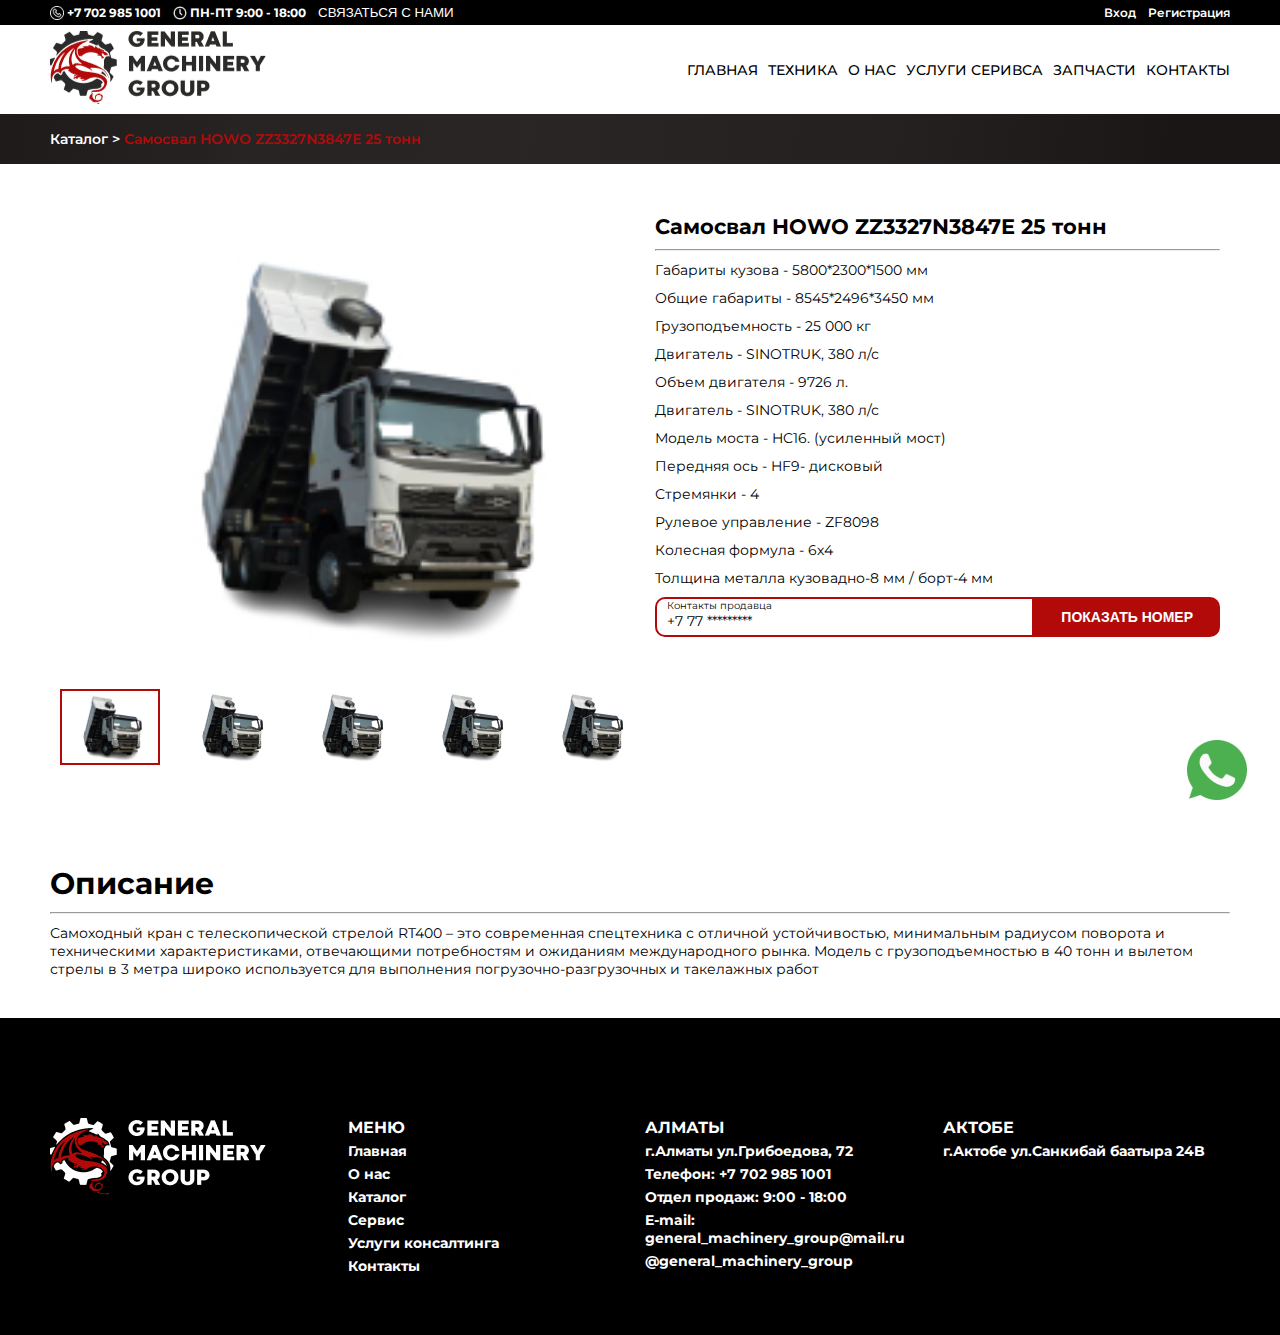
<file: product.html>
<!DOCTYPE html>
<html lang="en">

<head>
    <meta charset="UTF-8">
    <meta http-equiv="X-UA-Compatible" content="IE=edge">
    <meta name="viewport" content="width=device-width, initial-scale=1.0">
    <link rel="apple-touch-icon" sizes="180x180" href="./assets/icons/favicon/apple-touch-icon.png">
    <link rel="icon" type="image/png" sizes="32x32" href="./assets/icons/favicon/favicon-32x32.png">
    <link rel="icon" type="image/png" sizes="16x16" href="./assets/icons/favicon/favicon-16x16.png">
    <link rel="manifest" href="./assets/icons/favicon/site.webmanifest">
    <title>GMP | СПЕЦТЕХНИКА, ЗАПЧАСТИ, СЕРВИС</title>
    <link rel="stylesheet" href="./assets/css/style.css">
</head>

<body>
    <header class="header">
        <div class="header__top">
            <div class="container--f-bc">
                <div class="header__contact">
                    <a href="tel:+7 702 985 1001" class="header__link"><img src="./assets/icons/phone.svg" alt="">+7 702
                        985 1001</a>
                    <span class="header__field"><img src="./assets/icons/clock.svg" alt="">ПН-ПТ 9:00 - 18:00</span>
                    <button class="header__link" data-action="show-modal">СВЯЗАТЬСЯ С НАМИ</button>
                </div>
                <div class="header__user">
                    <a href="/" class="header__link">Вход</a>
                    <a href="/" class="header__link">Регистрация</a>
                </div>
            </div>
        </div>
        <div class="header__main">
            <div class="container--f-bc">
                <a href="/" class="logo"><img src="./assets/icons/logo.png" alt="logo"></a>
                <nav class="nav --f-bc--gap-10" data-role="nav">
                    <div class="nav__header">
                        <button class="nav__hidebutton" data-role="nav-hide"></button>
                    </div>
                    <div class="nav__user">
                        <a href="/" class="nav__link">Вход</a>
                        <a href="/" class="nav__link">Регистрация</a>
                    </div>
                    <div class="nav__contact">
                        <a href="tel:+7 702 985 1001" class="nav__link"><img src="./assets/icons/phone.svg" alt="">+7
                            702 985 1001</a>
                        <span class="nav__link"><img src="./assets/icons/clock.svg" alt="">ПН-ПТ 9:00 - 18:00</span>
                        <button class="header__link" data-action="show-modal">СВЯЗАТЬСЯ С НАМИ</button>
                    </div>
                    <a href="/" class="nav__link">ГЛАВНАЯ</a>
                    <a href="/" class="nav__link">ТЕХНИКА</a>
                    <a href="/" class="nav__link">О НАС</a>
                    <a href="./services.html" class="nav__link">УСЛУГИ СЕРИВСА</a>
                    <a href="/" class="nav__link">ЗАПЧАСТИ</a>
                    <a href="./contact.html" class="nav__link">КОНТАКТЫ</a>
                </nav>
                <button class="nav__showbutton" data-role="nav-show"></button>
            </div>
        </div>
    </header>
    <main>
        <div class="breadcrumbs">
            <div class="container"><a href="/">Каталог</a> > <span class="--c-acc">Самосвал HOWO ZZ3327N3847E 25 тонн</span></div>
        </div>
        <section class="section">
            <div class="container row">
                <div class="col-1_2">
                    <div class="product__slider" data-role="slider" data-items="1">
                        <div class="slides">
                            <div class="slide">
                                <img src="./assets/images/product/img1.jpg" alt="" class="slide__image">
                            </div>
                            <div class="slide">
                                <img src="./assets/images/product/img1.jpg" alt="" class="slide__image">
                            </div>
                            <div class="slide">
                                <img src="./assets/images/product/img1.jpg" alt="" class="slide__image">
                            </div>
                            <div class="slide">
                                <img src="./assets/images/product/img1.jpg" alt="" class="slide__image">
                            </div>
                            <div class="slide">
                                <img src="./assets/images/product/img1.jpg" alt="" class="slide__image">
                            </div>
                            <div class="slide">
                                <img src="./assets/images/product/img1.jpg" alt="" class="slide__image">
                            </div>
                            <div class="slide">
                                <img src="./assets/images/product/img1.jpg" alt="" class="slide__image">
                            </div>
                            <div class="slide">
                                <img src="./assets/images/product/img1.jpg" alt="" class="slide__image">
                            </div>
                        </div>
                        <div class="scroll-x">
                            <div class="slider__nav">
                                <img src="./assets/images/product/img1.jpg" alt="" class="slider__nav-thumb">
                                <img src="./assets/images/product/img1.jpg" alt="" class="slider__nav-thumb">
                                <img src="./assets/images/product/img1.jpg" alt="" class="slider__nav-thumb">
                                <img src="./assets/images/product/img1.jpg" alt="" class="slider__nav-thumb">
                                <img src="./assets/images/product/img1.jpg" alt="" class="slider__nav-thumb">
                                <img src="./assets/images/product/img1.jpg" alt="" class="slider__nav-thumb">
                                <img src="./assets/images/product/img1.jpg" alt="" class="slider__nav-thumb">
                                <img src="./assets/images/product/img1.jpg" alt="" class="slider__nav-thumb">
                            </div>
                        </div>
                    </div>
                </div>
                <div class="col-1_2">
                    <h2 class="product__title">Самосвал HOWO ZZ3327N3847E 25 тонн</h2>
                    <hr>
                    <p class="product__field">Габариты кузова - 5800*2300*1500 мм</p>
                    <p class="product__field">Общие габариты - 8545*2496*3450 мм</p>
                    <p class="product__field">Грузоподъемность - 25 000 кг</p>
                    <p class="product__field">Двигатель - SINOTRUK, 380 л/с</p>
                    <p class="product__field">Объем двигателя - 9726 л.</p>
                    <p class="product__field">Двигатель - SINOTRUK, 380 л/с</p>
                    <p class="product__field">Модель моста - HC16. (усиленный мост)</p>
                    <p class="product__field">Передняя ось - HF9- дисковый</p>
                    <p class="product__field">Стремянки - 4</p>
                    <p class="product__field">Рулевое управление - ZF8098</p>
                    <p class="product__field">Колесная формула - 6х4</p>
                    <p class="product__field">Толщина металла кузовадно-8 мм / борт-4 мм</p>

                    <div class="phone">
                        <div class="phone__info">
                            <span class="phone__description">Контакты продавца</span>
                            <span class="phone__number" data-tel="+7 77 9999999999"> +7 77 *********</span>
                        </div>
                        <button class="phone__button">показать номер</button>
                    </div>
                </div>
            </div>
        </section>
        <section class="section">
            <div class="container">
                <h2 class="section__title">Описание</h2>
                <hr class="--my-10">
                <p class="product__description">
                    Самоходный кран с телескопической стрелой RT400 – это современная спецтехника с отличной
                    устойчивостью, минимальным радиусом поворота и техническими характеристиками, отвечающими
                    потребностям и ожиданиям международного рынка. Модель с грузоподъемностью в 40 тонн и вылетом стрелы
                    в 3 метра широко используется для выполнения погрузочно-разгрузочных и такелажных работ
                </p>
            </div>
        </section>
    </main>
    <footer class="footer">
        <div class="container footer__grid">
            <div class="footer__col">
                <div class="logo">
                    <img src="./assets/icons/logo-light.png" alt="logo">
                </div>
            </div>
            <div class="footer__col">
                <span class="footer__col-title">МЕНЮ</span>
                <a href="" class="footer__link">Главная</a>
                <a href="" class="footer__link">О нас</a>
                <a href="" class="footer__link">Каталог</a>
                <a href="./services.html" class="footer__link">Сервис</a>
                <a href="" class="footer__link">Услуги консалтинга</a>
                <a href="./contact.html" class="footer__link">Контакты</a>
            </div>
            <div class="footer__col">
                <span class="footer__col-title">АЛМАТЫ</span>
                <span class="footer__field">г.Алматы ул.Грибоедова, 72</span>
                <span class="footer__field">Телефон: +7 702 985 1001</span>
                <span class="footer__field">Отдел продаж: 9:00 - 18:00</span>
                <span class="footer__field">E-mail: general_machinery_group@mail.ru</span>
                <span class="footer__field">@general_machinery_group</span>
            </div>
            <div class="footer__col">
                <span class="footer__col-title">АКТОБЕ</span>
                <span class="footer__field">г.Актобе ул.Санкибай баатыра 24B</span>
            </div>
        </div>
    </footer>
    <a href="https://wa.me/+99600000000" class="wa-btn"><img src="./assets/icons/whatsapp.svg" alt="whatsapp icon"></a>
    <div class="modal" data-role="modal" data-action="hide-modal">
        <form class="modal__content feedback" action="">
            <h3 class="feedback__title">Оставьте заявку по:</h3>
            <h3 class="feedback__subtitle --c-acc">Услуги по ремонту электроники </h3>
            <h3 class="feedback__subtitle">и получите консультацию от наших специалистов </h3>
            <input type="text" class="feedback__input" placeholder="ФИО" required>
            <input type="tel" class="feedback__input" placeholder="Номер телефона" required>
            <input type="email" class="feedback__input" placeholder="Почта" required>
            <input type="text" class="feedback__input" placeholder="Текст сообщения" required>
            <button class="feedback__button" type="submit">Отпаравить</button>
        </form>
    </div>
    <script src="./assets/js/main.js" type="module"></script>
</body>

</html>
</file>
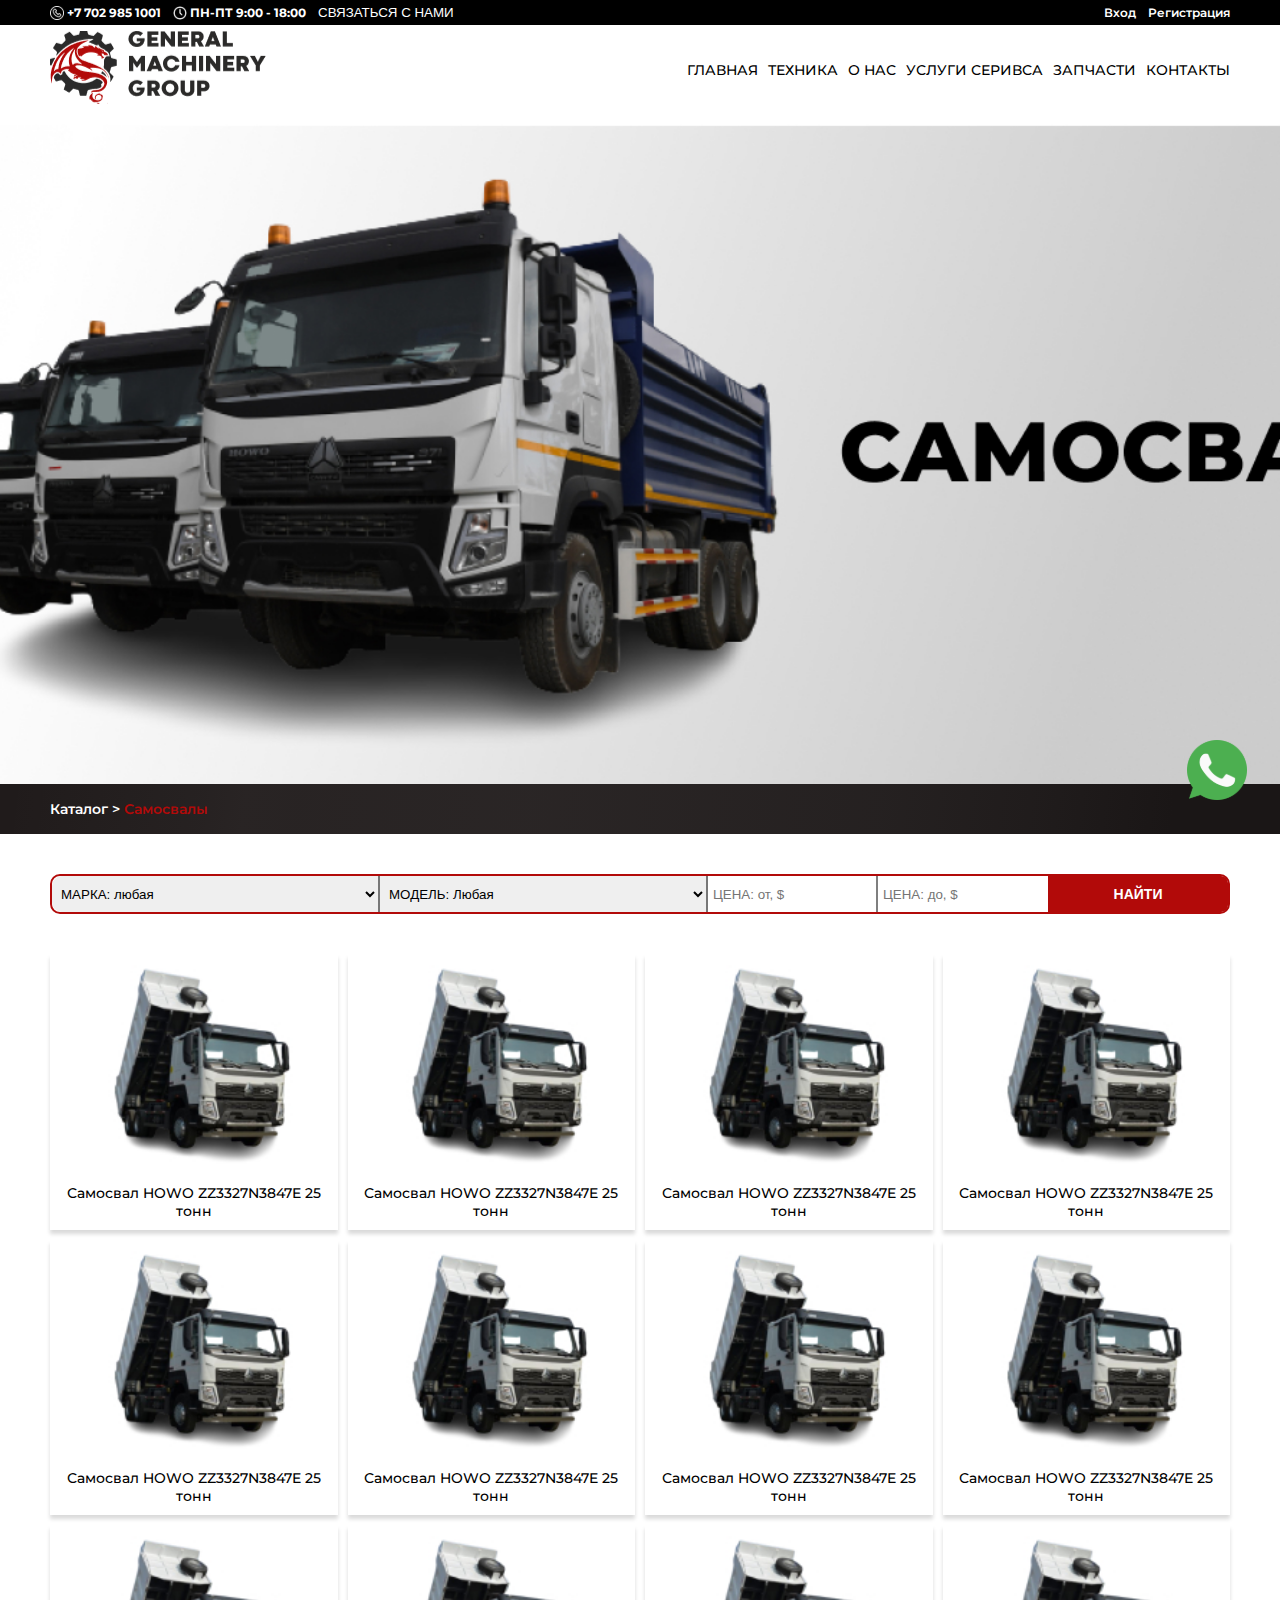
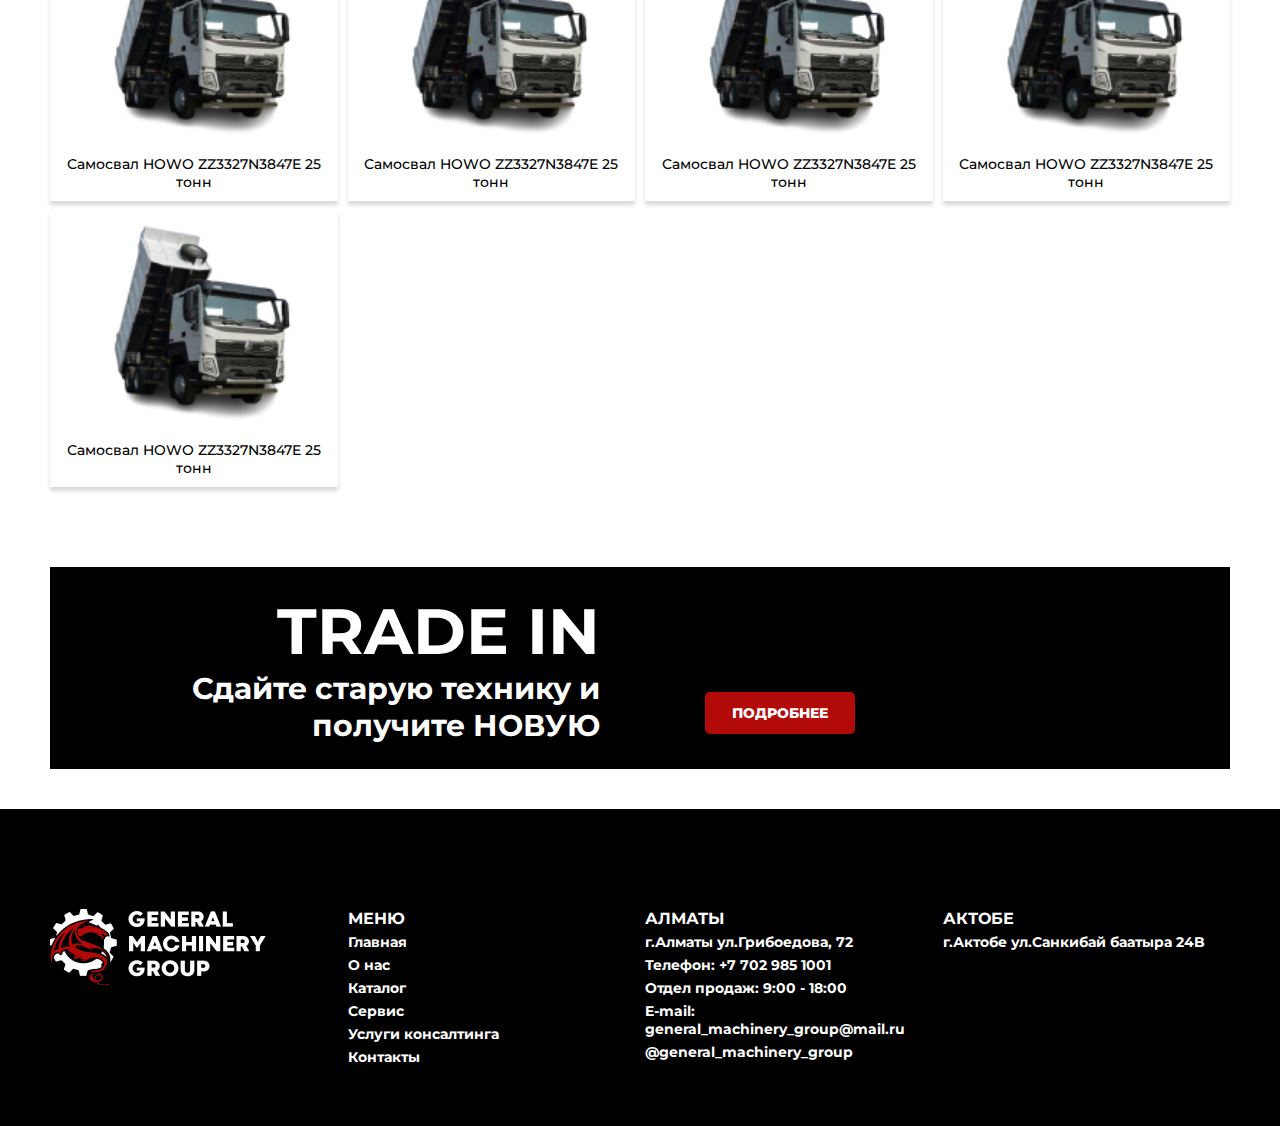
<file: products.html>
<!DOCTYPE html>
<html lang="en">

<head>
    <meta charset="UTF-8">
    <meta http-equiv="X-UA-Compatible" content="IE=edge">
    <meta name="viewport" content="width=device-width, initial-scale=1.0">
    <link rel="apple-touch-icon" sizes="180x180" href="./assets/icons/favicon/apple-touch-icon.png">
    <link rel="icon" type="image/png" sizes="32x32" href="./assets/icons/favicon/favicon-32x32.png">
    <link rel="icon" type="image/png" sizes="16x16" href="./assets/icons/favicon/favicon-16x16.png">
    <link rel="manifest" href="./assets/icons/favicon/site.webmanifest">
    <title>GMP | СПЕЦТЕХНИКА, ЗАПЧАСТИ, СЕРВИС</title>
    <link rel="stylesheet" href="./assets/css/style.css">
</head>

<body>
    <header class="header">
        <div class="header__top">
            <div class="container--f-bc">
                <div class="header__contact">
                    <a href="tel:+7 702 985 1001" class="header__link"><img src="./assets/icons/phone.svg" alt="">+7 702
                        985 1001</a>
                    <span class="header__field"><img src="./assets/icons/clock.svg" alt="">ПН-ПТ 9:00 - 18:00</span>
                    <button class="header__link" data-action="show-modal">СВЯЗАТЬСЯ С НАМИ</button>
                </div>
                <div class="header__user">
                    <a href="/" class="header__link">Вход</a>
                    <a href="/" class="header__link">Регистрация</a>
                </div>
            </div>
        </div>
        <div class="header__main">
            <div class="container--f-bc">
                <a href="/" class="logo"><img src="./assets/icons/logo.png" alt="logo"></a>
                <nav class="nav --f-bc--gap-10" data-role="nav">
                    <div class="nav__header">
                        <button class="nav__hidebutton" data-role="nav-hide"></button>
                    </div>
                    <div class="nav__user">
                        <a href="/" class="nav__link">Вход</a>
                        <a href="/" class="nav__link">Регистрация</a>
                    </div>
                    <div class="nav__contact">
                        <a href="tel:+7 702 985 1001" class="nav__link"><img src="./assets/icons/phone.svg" alt="">+7
                            702 985 1001</a>
                        <span class="nav__link"><img src="./assets/icons/clock.svg" alt="">ПН-ПТ 9:00 - 18:00</span>
                        <button class="header__link" data-action="show-modal">СВЯЗАТЬСЯ С НАМИ</button>
                    </div>
                    <a href="/" class="nav__link">ГЛАВНАЯ</a>
                    <a href="/" class="nav__link">ТЕХНИКА</a>
                    <a href="/" class="nav__link">О НАС</a>
                    <a href="./services.html" class="nav__link">УСЛУГИ СЕРИВСА</a>
                    <a href="/" class="nav__link">ЗАПЧАСТИ</a>
                    <a href="./contact.html" class="nav__link">КОНТАКТЫ</a>
                </nav>
                <button class="nav__showbutton" data-role="nav-show"></button>
            </div>
        </div>
    </header>
    <main>
        <section class="section promo">
            <h2 class="section__title hidden">Промо</h2>
            <img src="./assets/images/promo/prods1.jpg" alt="promo image" class="promo__image">
        </section>
        <div class="breadcrumbs">
            <div class="container"><a href="/">Каталог</a> > <span class="--c-acc">Самосвалы</span></div>
        </div>
        <section class="section">
            <div class="container">
                <h2 class="section__title hidden">Категории</h2>
                <form action="" class="filter">
                    <select type="text" class="filter__input" placeholder="МАРКА: любая">
                        <option value="">МАРКА: любая</option>
                        <option value="">Марка 1</option>
                        <option value="">Марка 2</option>
                        <option value="">Марка 3</option>
                    </select>
                    <select type="text" class="filter__input" placeholder="МАРКА: любая">
                        <option value="">МОДЕЛЬ: Любая</option>
                        <option value="">Модель 1</option>
                        <option value="">Модель 2</option>
                        <option value="">Модель 3</option>
                    </select>
                    <input type="text" class="filter__input" placeholder="ЦЕНА: от, $">
                    <input type="text" class="filter__input" placeholder="ЦЕНА: до, $">
                    <button class="filter__button">Найти</button>
                </form>
                <div class="grid">
                    <a href="./categories.html" class="card --b-shadow">
                        <div class="card__body">
                            <img src="./assets/images/product/img1.jpg" alt="image" class="card__image">
                        </div>
                        <div class="card__footer">
                            <h3 class="card__title">Самосвал HOWO ZZ3327N3847E 25 тонн</h3>
                            <div class="desc-over">
                                <p class="card__description">
                                    Габариты кузова - 5800*2300*1500 мм <br>
                                    Общие габариты - 8545*2496*3450 мм
                                    Грузоподъемность - 25 000 кг
                                    Двигатель - SINOTRUK, 380 л/с
                                    Объем двигателя - 9726 л.
                                    <strong class="card__link">ПОДРОБНЕЕ</strong>
                                </p>
                            </div>
                        </div>
                    </a>
                    <a href="./categories.html" class="card --b-shadow">
                        <div class="card__body">
                            <img src="./assets/images/product/img1.jpg" alt="image" class="card__image">
                        </div>
                        <div class="card__footer">
                            <h3 class="card__title">Самосвал HOWO ZZ3327N3847E 25 тонн</h3>
                            <div class="desc-over">
                                <p class="card__description">
                                    Габариты кузова - 5800*2300*1500 мм <br>
                                    Общие габариты - 8545*2496*3450 мм
                                    Грузоподъемность - 25 000 кг
                                    Двигатель - SINOTRUK, 380 л/с
                                    Объем двигателя - 9726 л.
                                    <strong class="card__link">ПОДРОБНЕЕ</strong>
                                </p>
                            </div>
                        </div>
                    </a>
                    <a href="./categories.html" class="card --b-shadow">
                        <div class="card__body">
                            <img src="./assets/images/product/img1.jpg" alt="image" class="card__image">
                        </div>
                        <div class="card__footer">
                            <h3 class="card__title">Самосвал HOWO ZZ3327N3847E 25 тонн</h3>
                            <div class="desc-over">
                                <p class="card__description">
                                    Габариты кузова - 5800*2300*1500 мм <br>
                                    Общие габариты - 8545*2496*3450 мм
                                    Грузоподъемность - 25 000 кг
                                    Двигатель - SINOTRUK, 380 л/с
                                    Объем двигателя - 9726 л.
                                    <strong class="card__link">ПОДРОБНЕЕ</strong>
                                </p>
                            </div>
                        </div>
                    </a>
                    <a href="./categories.html" class="card --b-shadow">
                        <div class="card__body">
                            <img src="./assets/images/product/img1.jpg" alt="image" class="card__image">
                        </div>
                        <div class="card__footer">
                            <h3 class="card__title">Самосвал HOWO ZZ3327N3847E 25 тонн</h3>
                            <div class="desc-over">
                                <p class="card__description">
                                    Габариты кузова - 5800*2300*1500 мм <br>
                                    Общие габариты - 8545*2496*3450 мм
                                    Грузоподъемность - 25 000 кг
                                    Двигатель - SINOTRUK, 380 л/с
                                    Объем двигателя - 9726 л.
                                    <strong class="card__link">ПОДРОБНЕЕ</strong>
                                </p>
                            </div>
                        </div>
                    </a>
                    <a href="./categories.html" class="card --b-shadow">
                        <div class="card__body">
                            <img src="./assets/images/product/img1.jpg" alt="image" class="card__image">
                        </div>
                        <div class="card__footer">
                            <h3 class="card__title">Самосвал HOWO ZZ3327N3847E 25 тонн</h3>
                            <div class="desc-over">
                                <p class="card__description">
                                    Габариты кузова - 5800*2300*1500 мм <br>
                                    Общие габариты - 8545*2496*3450 мм
                                    Грузоподъемность - 25 000 кг
                                    Двигатель - SINOTRUK, 380 л/с
                                    Объем двигателя - 9726 л.
                                    <strong class="card__link">ПОДРОБНЕЕ</strong>
                                </p>
                            </div>
                        </div>
                    </a>
                    <a href="./categories.html" class="card --b-shadow">
                        <div class="card__body">
                            <img src="./assets/images/product/img1.jpg" alt="image" class="card__image">
                        </div>
                        <div class="card__footer">
                            <h3 class="card__title">Самосвал HOWO ZZ3327N3847E 25 тонн</h3>
                            <div class="desc-over">
                                <p class="card__description">
                                    Габариты кузова - 5800*2300*1500 мм <br>
                                    Общие габариты - 8545*2496*3450 мм
                                    Грузоподъемность - 25 000 кг
                                    Двигатель - SINOTRUK, 380 л/с
                                    Объем двигателя - 9726 л.
                                    <strong class="card__link">ПОДРОБНЕЕ</strong>
                                </p>
                            </div>
                        </div>
                    </a>
                    <a href="./categories.html" class="card --b-shadow">
                        <div class="card__body">
                            <img src="./assets/images/product/img1.jpg" alt="image" class="card__image">
                        </div>
                        <div class="card__footer">
                            <h3 class="card__title">Самосвал HOWO ZZ3327N3847E 25 тонн</h3>
                            <div class="desc-over">
                                <p class="card__description">
                                    Габариты кузова - 5800*2300*1500 мм <br>
                                    Общие габариты - 8545*2496*3450 мм
                                    Грузоподъемность - 25 000 кг
                                    Двигатель - SINOTRUK, 380 л/с
                                    Объем двигателя - 9726 л.
                                    <strong class="card__link">ПОДРОБНЕЕ</strong>
                                </p>
                            </div>
                        </div>
                    </a>
                    <a href="./categories.html" class="card --b-shadow">
                        <div class="card__body">
                            <img src="./assets/images/product/img1.jpg" alt="image" class="card__image">
                        </div>
                        <div class="card__footer">
                            <h3 class="card__title">Самосвал HOWO ZZ3327N3847E 25 тонн</h3>
                            <div class="desc-over">
                                <p class="card__description">
                                    Габариты кузова - 5800*2300*1500 мм <br>
                                    Общие габариты - 8545*2496*3450 мм
                                    Грузоподъемность - 25 000 кг
                                    Двигатель - SINOTRUK, 380 л/с
                                    Объем двигателя - 9726 л.
                                    <strong class="card__link">ПОДРОБНЕЕ</strong>
                                </p>
                            </div>
                        </div>
                    </a>
                    <a href="./categories.html" class="card --b-shadow">
                        <div class="card__body">
                            <img src="./assets/images/product/img1.jpg" alt="image" class="card__image">
                        </div>
                        <div class="card__footer">
                            <h3 class="card__title">Самосвал HOWO ZZ3327N3847E 25 тонн</h3>
                            <div class="desc-over">
                                <p class="card__description">
                                    Габариты кузова - 5800*2300*1500 мм <br>
                                    Общие габариты - 8545*2496*3450 мм
                                    Грузоподъемность - 25 000 кг
                                    Двигатель - SINOTRUK, 380 л/с
                                    Объем двигателя - 9726 л.
                                    <strong class="card__link">ПОДРОБНЕЕ</strong>
                                </p>
                            </div>
                        </div>
                    </a>
                    <a href="./categories.html" class="card --b-shadow">
                        <div class="card__body">
                            <img src="./assets/images/product/img1.jpg" alt="image" class="card__image">
                        </div>
                        <div class="card__footer">
                            <h3 class="card__title">Самосвал HOWO ZZ3327N3847E 25 тонн</h3>
                            <div class="desc-over">
                                <p class="card__description">
                                    Габариты кузова - 5800*2300*1500 мм <br>
                                    Общие габариты - 8545*2496*3450 мм
                                    Грузоподъемность - 25 000 кг
                                    Двигатель - SINOTRUK, 380 л/с
                                    Объем двигателя - 9726 л.
                                    <strong class="card__link">ПОДРОБНЕЕ</strong>
                                </p>
                            </div>
                        </div>
                    </a>
                    <a href="./categories.html" class="card --b-shadow">
                        <div class="card__body">
                            <img src="./assets/images/product/img1.jpg" alt="image" class="card__image">
                        </div>
                        <div class="card__footer">
                            <h3 class="card__title">Самосвал HOWO ZZ3327N3847E 25 тонн</h3>
                            <div class="desc-over">
                                <p class="card__description">
                                    Габариты кузова - 5800*2300*1500 мм <br>
                                    Общие габариты - 8545*2496*3450 мм
                                    Грузоподъемность - 25 000 кг
                                    Двигатель - SINOTRUK, 380 л/с
                                    Объем двигателя - 9726 л.
                                    <strong class="card__link">ПОДРОБНЕЕ</strong>
                                </p>
                            </div>
                        </div>
                    </a>
                    <a href="./categories.html" class="card --b-shadow">
                        <div class="card__body">
                            <img src="./assets/images/product/img1.jpg" alt="image" class="card__image">
                        </div>
                        <div class="card__footer">
                            <h3 class="card__title">Самосвал HOWO ZZ3327N3847E 25 тонн</h3>
                            <div class="desc-over">
                                <p class="card__description">
                                    Габариты кузова - 5800*2300*1500 мм <br>
                                    Общие габариты - 8545*2496*3450 мм
                                    Грузоподъемность - 25 000 кг
                                    Двигатель - SINOTRUK, 380 л/с
                                    Объем двигателя - 9726 л.
                                    <strong class="card__link">ПОДРОБНЕЕ</strong>
                                </p>
                            </div>
                        </div>
                    </a>
                    <a href="./categories.html" class="card --b-shadow">
                        <div class="card__body">
                            <img src="./assets/images/product/img1.jpg" alt="image" class="card__image">
                        </div>
                        <div class="card__footer">
                            <h3 class="card__title">Самосвал HOWO ZZ3327N3847E 25 тонн</h3>
                            <div class="desc-over">
                                <p class="card__description">
                                    Габариты кузова - 5800*2300*1500 мм <br>
                                    Общие габариты - 8545*2496*3450 мм
                                    Грузоподъемность - 25 000 кг
                                    Двигатель - SINOTRUK, 380 л/с
                                    Объем двигателя - 9726 л.
                                    <strong class="card__link">ПОДРОБНЕЕ</strong>
                                </p>
                            </div>
                        </div>
                    </a>
                </div>
            </div>
        </section>
        <section class="section">
            <div class="container">
                <div class="badge">
                    <div class="badge__content">
                        <h2 class="badge__title">TRADE IN</h2>
                        <h3 class="badge__subtitle">Сдайте старую технику и получите НОВУЮ </h3>
                    </div>
                    <div class="badge__buttons">
                        <a href="" class="badge__button">ПОДРОБНЕЕ</a>
                    </div>
                </div>
            </div>
        </section>
    </main>
    <footer class="footer">
        <div class="container footer__grid">
            <div class="footer__col">
                <div class="logo">
                    <img src="./assets/icons/logo-light.png" alt="logo">
                </div>
            </div>
            <div class="footer__col">
                <span class="footer__col-title">МЕНЮ</span>
                <a href="" class="footer__link">Главная</a>
                <a href="" class="footer__link">О нас</a>
                <a href="" class="footer__link">Каталог</a>
                <a href="./services.html" class="footer__link">Сервис</a>
                <a href="" class="footer__link">Услуги консалтинга</a>
                <a href="./contact.html" class="footer__link">Контакты</a>
            </div>
            <div class="footer__col">
                <span class="footer__col-title">АЛМАТЫ</span>
                <span class="footer__field">г.Алматы ул.Грибоедова, 72</span>
                <span class="footer__field">Телефон: +7 702 985 1001</span>
                <span class="footer__field">Отдел продаж: 9:00 - 18:00</span>
                <span class="footer__field">E-mail: general_machinery_group@mail.ru</span>
                <span class="footer__field">@general_machinery_group</span>
            </div>
            <div class="footer__col">
                <span class="footer__col-title">АКТОБЕ</span>
                <span class="footer__field">г.Актобе ул.Санкибай баатыра 24B</span>
            </div>
        </div>
    </footer>
    <a href="https://wa.me/+99600000000" class="wa-btn"><img src="./assets/icons/whatsapp.svg" alt="whatsapp icon"></a>
    <div class="modal" data-role="modal" data-action="hide-modal">
        <form class="modal__content feedback" action="">
            <h3 class="feedback__title">Оставьте заявку по:</h3>
            <h3 class="feedback__subtitle --c-acc">Услуги по ремонту электроники </h3>
            <h3 class="feedback__subtitle">и получите консультацию от наших специалистов </h3>
            <input type="text" class="feedback__input" placeholder="ФИО" required>
            <input type="tel" class="feedback__input" placeholder="Номер телефона" required>
            <input type="email" class="feedback__input" placeholder="Почта" required>
            <input type="text" class="feedback__input" placeholder="Текст сообщения" required>
            <button class="feedback__button" type="submit">Отпаравить</button>
        </form>
    </div>
    <script src="./assets/js/main.js" type="module"></script>
</body>

</html>
</file>
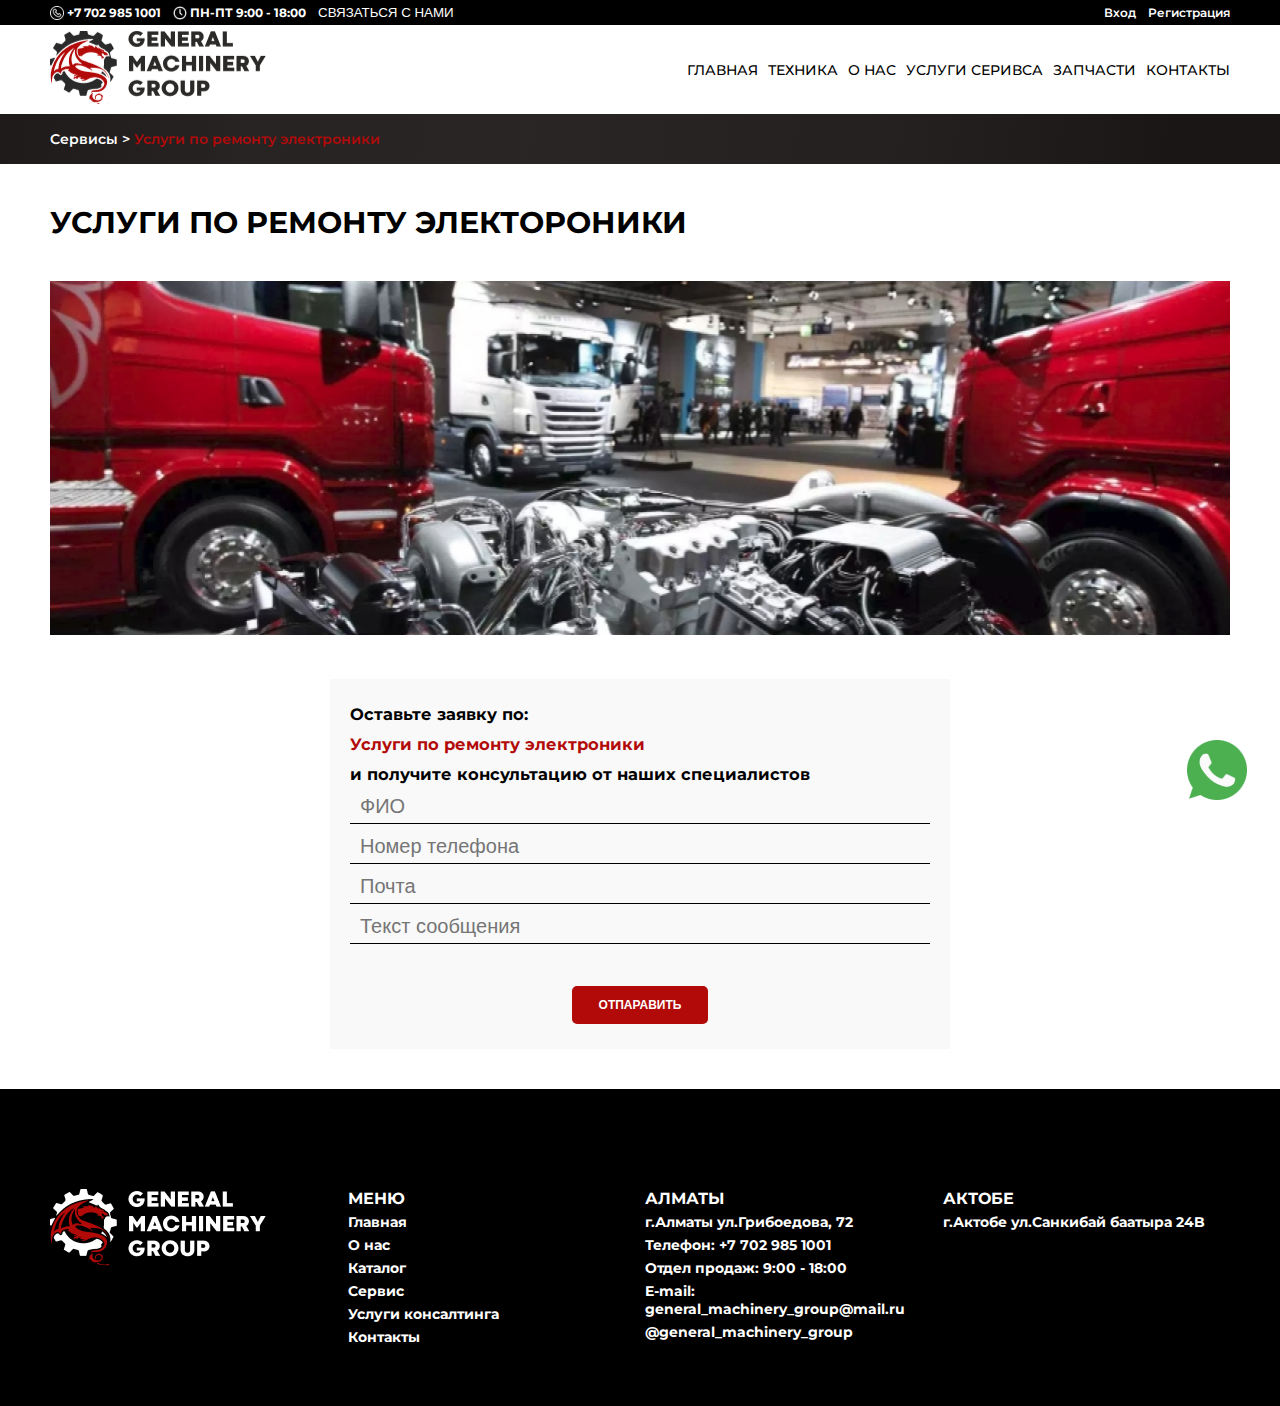
<file: service.html>
<!DOCTYPE html>
<html lang="en">

<head>
    <meta charset="UTF-8">
    <meta http-equiv="X-UA-Compatible" content="IE=edge">
    <meta name="viewport" content="width=device-width, initial-scale=1.0">
    <link rel="apple-touch-icon" sizes="180x180" href="./assets/icons/favicon/apple-touch-icon.png">
    <link rel="icon" type="image/png" sizes="32x32" href="./assets/icons/favicon/favicon-32x32.png">
    <link rel="icon" type="image/png" sizes="16x16" href="./assets/icons/favicon/favicon-16x16.png">
    <link rel="manifest" href="./assets/icons/favicon/site.webmanifest">
    <title>GMP | СПЕЦТЕХНИКА, ЗАПЧАСТИ, СЕРВИС</title>
    <link rel="stylesheet" href="./assets/css/style.css">
</head>

<body>
    <header class="header">
        <div class="header__top">
            <div class="container--f-bc">
                <div class="header__contact">
                    <a href="tel:+7 702 985 1001" class="header__link"><img src="./assets/icons/phone.svg" alt="">+7 702
                        985 1001</a>
                    <span class="header__field"><img src="./assets/icons/clock.svg" alt="">ПН-ПТ 9:00 - 18:00</span>
                    <button class="header__link" data-action="show-modal">СВЯЗАТЬСЯ С НАМИ</button>
                </div>
                <div class="header__user">
                    <a href="/" class="header__link">Вход</a>
                    <a href="/" class="header__link">Регистрация</a>
                </div>
            </div>
        </div>
        <div class="header__main">
            <div class="container--f-bc">
                <a href="/" class="logo"><img src="./assets/icons/logo.png" alt="logo"></a>
                <nav class="nav --f-bc--gap-10" data-role="nav">
                    <div class="nav__header">
                        <button class="nav__hidebutton" data-role="nav-hide"></button>
                    </div>
                    <div class="nav__user">
                        <a href="/" class="nav__link">Вход</a>
                        <a href="/" class="nav__link">Регистрация</a>
                    </div>
                    <div class="nav__contact">
                        <a href="tel:+7 702 985 1001" class="nav__link"><img src="./assets/icons/phone.svg" alt="">+7
                            702 985 1001</a>
                        <span class="nav__link"><img src="./assets/icons/clock.svg" alt="">ПН-ПТ 9:00 - 18:00</span>
                        <button class="header__link" data-action="show-modal">СВЯЗАТЬСЯ С НАМИ</button>
                    </div>
                    <a href="/" class="nav__link">ГЛАВНАЯ</a>
                    <a href="/" class="nav__link">ТЕХНИКА</a>
                    <a href="/" class="nav__link">О НАС</a>
                    <a href="./services.html" class="nav__link">УСЛУГИ СЕРИВСА</a>
                    <a href="/" class="nav__link">ЗАПЧАСТИ</a>
                    <a href="./contact.html" class="nav__link">КОНТАКТЫ</a>
                </nav>
                <button class="nav__showbutton" data-role="nav-show"></button>
            </div>
        </div>
    </header>
    <main>
        <div class="breadcrumbs">
            <div class="container"><a href="./services.html">Сервисы</a> > <span class="--c-acc">Услуги по ремонту электроники </span></div>
        </div>
        <section class="section">
            <div class="container">
                <h2 class="section__title">УСЛУГИ ПО РЕМОНТУ ЭЛЕКТОРОНИКИ</h2>
                <img class="section__image" src="./assets/images/services/single.jpg" alt="service image">
                <form action="" class="feedback">
                    <h3 class="feedback__title">Оставьте заявку по:</h3>
                    <h3 class="feedback__subtitle --c-acc">Услуги по ремонту электроники </h3>
                    <h3 class="feedback__subtitle">и получите консультацию от наших специалистов </h3>
                    <input type="text" class="feedback__input" placeholder="ФИО" required>
                    <input type="tel" class="feedback__input" placeholder="Номер телефона" required>
                    <input type="email" class="feedback__input" placeholder="Почта" required>
                    <input type="text" class="feedback__input" placeholder="Текст сообщения" required>
                    <button class="feedback__button" type="submit">Отпаравить</button>
                </form>
            </div>
        </section>
    </main>
    <footer class="footer">
        <div class="container footer__grid">
            <div class="footer__col">
                <div class="logo">
                    <img src="./assets/icons/logo-light.png" alt="logo">
                </div>
            </div>
            <div class="footer__col">
                <span class="footer__col-title">МЕНЮ</span>
                <a href="" class="footer__link">Главная</a>
                <a href="" class="footer__link">О нас</a>
                <a href="" class="footer__link">Каталог</a>
                <a href="./services.html" class="footer__link">Сервис</a>
                <a href="" class="footer__link">Услуги консалтинга</a>
                <a href="./contact.html" class="footer__link">Контакты</a>
            </div>
            <div class="footer__col">
                <span class="footer__col-title">АЛМАТЫ</span>
                <span class="footer__field">г.Алматы ул.Грибоедова, 72</span>
                <span class="footer__field">Телефон: +7 702 985 1001</span>
                <span class="footer__field">Отдел продаж: 9:00 - 18:00</span>
                <span class="footer__field">E-mail: general_machinery_group@mail.ru</span>
                <span class="footer__field">@general_machinery_group</span>
            </div>
            <div class="footer__col">
                <span class="footer__col-title">АКТОБЕ</span>
                <span class="footer__field">г.Актобе ул.Санкибай баатыра 24B</span>
            </div>
        </div>
    </footer>
    <a href="https://wa.me/+99600000000" class="wa-btn"><img src="./assets/icons/whatsapp.svg" alt="whatsapp icon"></a>
    <div class="modal" data-role="modal" data-action="hide-modal">
        <form class="modal__content feedback" action="">
            <h3 class="feedback__title">Оставьте заявку по:</h3>
            <h3 class="feedback__subtitle --c-acc">Услуги по ремонту электроники </h3>
            <h3 class="feedback__subtitle">и получите консультацию от наших специалистов </h3>
            <input type="text" class="feedback__input" placeholder="ФИО" required>
            <input type="tel" class="feedback__input" placeholder="Номер телефона" required>
            <input type="email" class="feedback__input" placeholder="Почта" required>
            <input type="text" class="feedback__input" placeholder="Текст сообщения" required>
            <button class="feedback__button" type="submit">Отпаравить</button>
        </form>
    </div>
    <script src="./assets/js/main.js" type="module"></script>
</body>

</html>
</file>
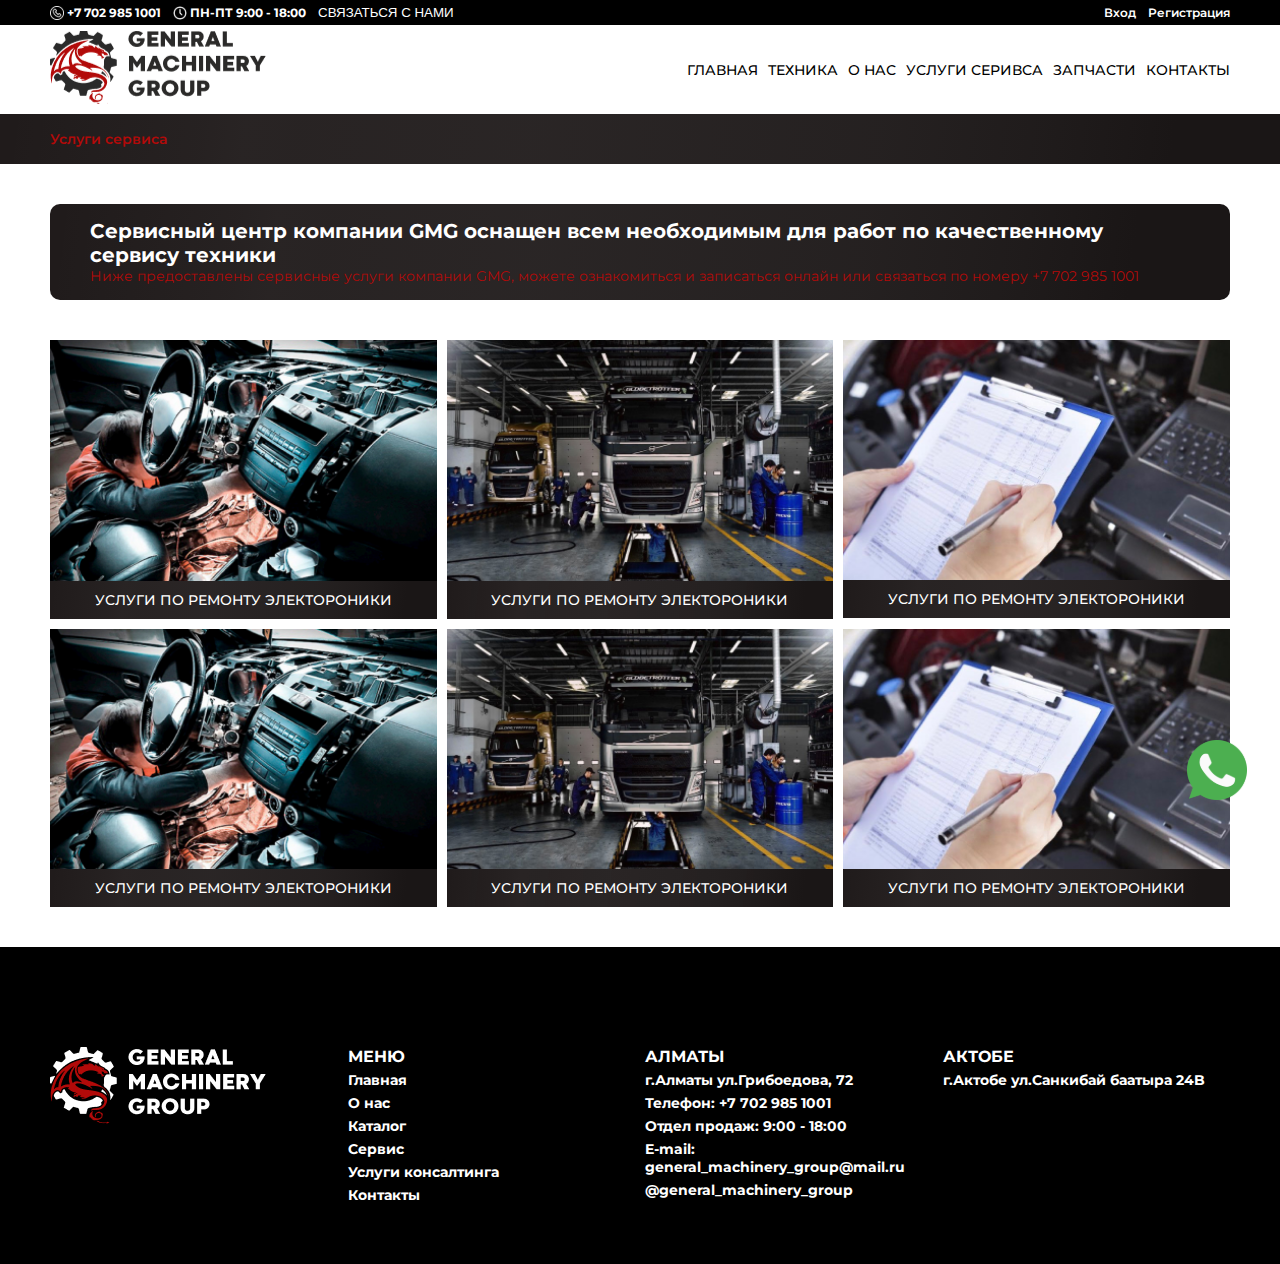
<file: services.html>
<!DOCTYPE html>
<html lang="en">

<head>
    <meta charset="UTF-8">
    <meta http-equiv="X-UA-Compatible" content="IE=edge">
    <meta name="viewport" content="width=device-width, initial-scale=1.0">
    <link rel="apple-touch-icon" sizes="180x180" href="./assets/icons/favicon/apple-touch-icon.png">
    <link rel="icon" type="image/png" sizes="32x32" href="./assets/icons/favicon/favicon-32x32.png">
    <link rel="icon" type="image/png" sizes="16x16" href="./assets/icons/favicon/favicon-16x16.png">
    <link rel="manifest" href="./assets/icons/favicon/site.webmanifest">
    <title>GMP | СПЕЦТЕХНИКА, ЗАПЧАСТИ, СЕРВИС</title>
    <link rel="stylesheet" href="./assets/css/style.css">
</head>

<body>
    <header class="header">
        <div class="header__top">
            <div class="container--f-bc">
                <div class="header__contact">
                    <a href="tel:+7 702 985 1001" class="header__link"><img src="./assets/icons/phone.svg" alt="">+7 702
                        985 1001</a>
                    <span class="header__field"><img src="./assets/icons/clock.svg" alt="">ПН-ПТ 9:00 - 18:00</span>
                    <button class="header__link" data-action="show-modal">СВЯЗАТЬСЯ С НАМИ</button>
                </div>
                <div class="header__user">
                    <a href="/" class="header__link">Вход</a>
                    <a href="/" class="header__link">Регистрация</a>
                </div>
            </div>
        </div>
        <div class="header__main">
            <div class="container--f-bc">
                <a href="/" class="logo"><img src="./assets/icons/logo.png" alt="logo"></a>
                <nav class="nav --f-bc--gap-10" data-role="nav">
                    <div class="nav__header">
                        <button class="nav__hidebutton" data-role="nav-hide"></button>
                    </div>
                    <div class="nav__user">
                        <a href="/" class="nav__link">Вход</a>
                        <a href="/" class="nav__link">Регистрация</a>
                    </div>
                    <div class="nav__contact">
                        <a href="tel:+7 702 985 1001" class="nav__link"><img src="./assets/icons/phone.svg" alt="">+7
                            702 985 1001</a>
                        <span class="nav__link"><img src="./assets/icons/clock.svg" alt="">ПН-ПТ 9:00 - 18:00</span>
                        <button class="header__link" data-action="show-modal">СВЯЗАТЬСЯ С НАМИ</button>
                    </div>
                    <a href="/" class="nav__link">ГЛАВНАЯ</a>
                    <a href="/" class="nav__link">ТЕХНИКА</a>
                    <a href="/" class="nav__link">О НАС</a>
                    <a href="./services.html" class="nav__link">УСЛУГИ СЕРИВСА</a>
                    <a href="/" class="nav__link">ЗАПЧАСТИ</a>
                    <a href="./contact.html" class="nav__link">КОНТАКТЫ</a>
                </nav>
                <button class="nav__showbutton" data-role="nav-show"></button>
            </div>
        </div>
    </header>
    <main>
        <div class="breadcrumbs">
            <div class="container"><span class="--c-acc">Услуги сервиса</span></div>
        </div>
        <section class="section">
            <div class="container">
                <div class="headpanel">
                    <h2 class="headpanel__title">Сервисный центр компании GMG оснащен всем необходимым для работ по качественному сервису техники</h2>
                    <p class="headpanel__text --c-acc">Ниже предоставлены сервисные услуги компании GMG, можете ознакомиться и записаться онлайн или связаться по номеру +7 702 985 1001</p>
                </div>
                
                <div class="list">
                    <a href="./serivce.html" class="card">
                        <div class="card__body">
                            <img src="./assets/images/services/img1.jpg" alt="image" class="card__image">
                            <div class="card__tools">
                                <h2 class="card__title">УСЛУГИ ПО РЕМОНТУ ЭЛЕКТОРОНИКИ </h2>
                                <button class="card__button">ЗАПИСАТЬСЯ ОНЛАЙН</button>
                            </div>
                        </div>
                    </a>
                    <a href="./serivce.html" class="card">
                        <div class="card__body">
                            <img src="./assets/images/services/img2.jpg" alt="image" class="card__image">
                            <div class="card__tools">
                                <h2 class="card__title">УСЛУГИ ПО РЕМОНТУ ЭЛЕКТОРОНИКИ </h2>
                                <button class="card__button">ЗАПИСАТЬСЯ ОНЛАЙН</button>
                            </div>
                        </div>
                    </a>
                    <a href="./serivce.html" class="card">
                        <div class="card__body">
                            <img src="./assets/images/services/img3.jpg" alt="image" class="card__image">
                            <div class="card__tools">
                                <h2 class="card__title">УСЛУГИ ПО РЕМОНТУ ЭЛЕКТОРОНИКИ </h2>
                                <button class="card__button">ЗАПИСАТЬСЯ ОНЛАЙН</button>
                            </div>
                        </div>
                    </a>
                    <a href="./serivce.html" class="card">
                        <div class="card__body">
                            <img src="./assets/images/services/img1.jpg" alt="image" class="card__image">
                            <div class="card__tools">
                                <h2 class="card__title">УСЛУГИ ПО РЕМОНТУ ЭЛЕКТОРОНИКИ </h2>
                                <button class="card__button">ЗАПИСАТЬСЯ ОНЛАЙН</button>
                            </div>
                        </div>
                    </a>
                    <a href="./serivce.html" class="card">
                        <div class="card__body">
                            <img src="./assets/images/services/img2.jpg" alt="image" class="card__image">
                            <div class="card__tools">
                                <h2 class="card__title">УСЛУГИ ПО РЕМОНТУ ЭЛЕКТОРОНИКИ </h2>
                                <button class="card__button">ЗАПИСАТЬСЯ ОНЛАЙН</button>
                            </div>
                        </div>
                    </a>
                    <a href="./serivce.html" class="card">
                        <div class="card__body">
                            <img src="./assets/images/services/img3.jpg" alt="image" class="card__image">
                            <div class="card__tools">
                                <h2 class="card__title">УСЛУГИ ПО РЕМОНТУ ЭЛЕКТОРОНИКИ </h2>
                                <button class="card__button">ЗАПИСАТЬСЯ ОНЛАЙН</button>
                            </div>
                        </div>
                    </a>
                </div>
            </div>
        </section>
    </main>
    <footer class="footer">
        <div class="container footer__grid">
            <div class="footer__col">
                <div class="logo">
                    <img src="./assets/icons/logo-light.png" alt="logo">
                </div>
            </div>
            <div class="footer__col">
                <span class="footer__col-title">МЕНЮ</span>
                <a href="" class="footer__link">Главная</a>
                <a href="" class="footer__link">О нас</a>
                <a href="" class="footer__link">Каталог</a>
                <a href="./services.html" class="footer__link">Сервис</a>
                <a href="" class="footer__link">Услуги консалтинга</a>
                <a href="./contact.html" class="footer__link">Контакты</a>
            </div>
            <div class="footer__col">
                <span class="footer__col-title">АЛМАТЫ</span>
                <span class="footer__field">г.Алматы ул.Грибоедова, 72</span>
                <span class="footer__field">Телефон: +7 702 985 1001</span>
                <span class="footer__field">Отдел продаж: 9:00 - 18:00</span>
                <span class="footer__field">E-mail: general_machinery_group@mail.ru</span>
                <span class="footer__field">@general_machinery_group</span>
            </div>
            <div class="footer__col">
                <span class="footer__col-title">АКТОБЕ</span>
                <span class="footer__field">г.Актобе ул.Санкибай баатыра 24B</span>
            </div>
        </div>
    </footer>
    <a href="https://wa.me/+99600000000" class="wa-btn"><img src="./assets/icons/whatsapp.svg" alt="whatsapp icon"></a>
    <div class="modal" data-role="modal" data-action="hide-modal">
        <form class="modal__content feedback" action="">
            <h3 class="feedback__title">Оставьте заявку по:</h3>
            <h3 class="feedback__subtitle --c-acc">Услуги по ремонту электроники </h3>
            <h3 class="feedback__subtitle">и получите консультацию от наших специалистов </h3>
            <input type="text" class="feedback__input" placeholder="ФИО" required>
            <input type="tel" class="feedback__input" placeholder="Номер телефона" required>
            <input type="email" class="feedback__input" placeholder="Почта" required>
            <input type="text" class="feedback__input" placeholder="Текст сообщения" required>
            <button class="feedback__button" type="submit">Отпаравить</button>
        </form>
    </div>
    <script src="./assets/js/main.js" type="module"></script>
</body>

</html>
</file>
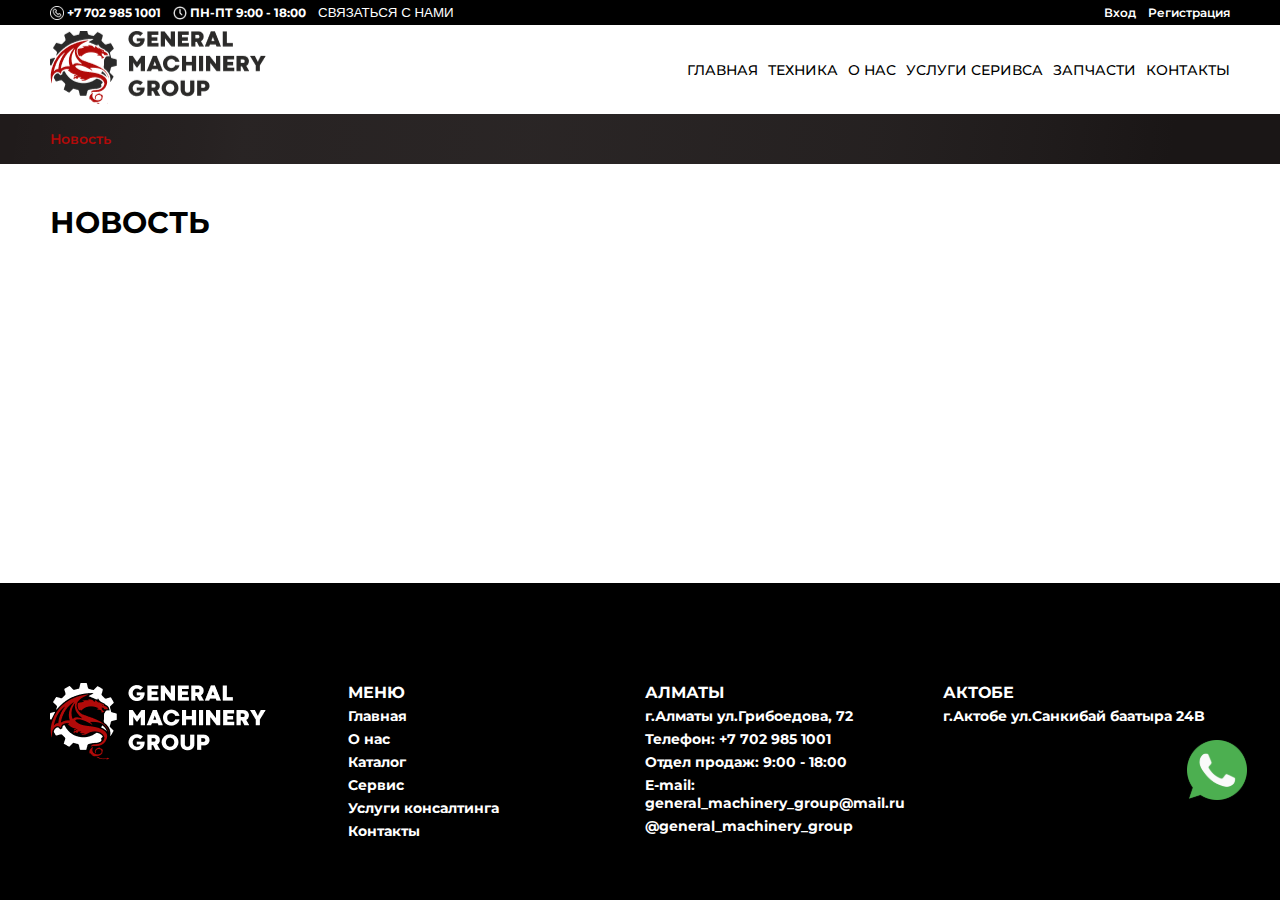
<file: single-news.html>
<!DOCTYPE html>
<html lang="en">

<head>
    <meta charset="UTF-8">
    <meta http-equiv="X-UA-Compatible" content="IE=edge">
    <meta name="viewport" content="width=device-width, initial-scale=1.0">
    <link rel="apple-touch-icon" sizes="180x180" href="./assets/icons/favicon/apple-touch-icon.png">
    <link rel="icon" type="image/png" sizes="32x32" href="./assets/icons/favicon/favicon-32x32.png">
    <link rel="icon" type="image/png" sizes="16x16" href="./assets/icons/favicon/favicon-16x16.png">
    <link rel="manifest" href="./assets/icons/favicon/site.webmanifest">
    <title>GMP | СПЕЦТЕХНИКА, ЗАПЧАСТИ, СЕРВИС</title>
    <link rel="stylesheet" href="./assets/css/style.css">
</head>

<body>
    <header class="header">
        <div class="header__top">
            <div class="container--f-bc">
                <div class="header__contact">
                    <a href="tel:+7 702 985 1001" class="header__link"><img src="./assets/icons/phone.svg" alt="">+7 702
                        985 1001</a>
                    <span class="header__field"><img src="./assets/icons/clock.svg" alt="">ПН-ПТ 9:00 - 18:00</span>
                    <button class="header__link" data-action="show-modal">СВЯЗАТЬСЯ С НАМИ</button>
                </div>
                <div class="header__user">
                    <a href="/" class="header__link">Вход</a>
                    <a href="/" class="header__link">Регистрация</a>
                </div>
            </div>
        </div>
        <div class="header__main">
            <div class="container--f-bc">
                <a href="/" class="logo"><img src="./assets/icons/logo.png" alt="logo"></a>
                <nav class="nav --f-bc--gap-10" data-role="nav">
                    <div class="nav__header">
                        <button class="nav__hidebutton" data-role="nav-hide"></button>
                    </div>
                    <div class="nav__user">
                        <a href="/" class="nav__link">Вход</a>
                        <a href="/" class="nav__link">Регистрация</a>
                    </div>
                    <div class="nav__contact">
                        <a href="tel:+7 702 985 1001" class="nav__link"><img src="./assets/icons/phone.svg" alt="">+7
                            702 985 1001</a>
                        <span class="nav__link"><img src="./assets/icons/clock.svg" alt="">ПН-ПТ 9:00 - 18:00</span>
                        <button class="header__link" data-action="show-modal">СВЯЗАТЬСЯ С НАМИ</button>
                    </div>
                    <a href="/" class="nav__link">ГЛАВНАЯ</a>
                    <a href="/" class="nav__link">ТЕХНИКА</a>
                    <a href="/" class="nav__link">О НАС</a>
                    <a href="./services.html" class="nav__link">УСЛУГИ СЕРИВСА</a>
                    <a href="/" class="nav__link">ЗАПЧАСТИ</a>
                    <a href="./contact.html" class="nav__link">КОНТАКТЫ</a>
                </nav>
                <button class="nav__showbutton" data-role="nav-show"></button>
            </div>
        </div>
    </header>
    <main>
        <div class="breadcrumbs">
            <div class="container"><span class="--c-acc">Новость</span></div>
        </div>
        <section class="section">
            <div class="container">
                <h2 class="section__title">НОВОСТЬ</h2>
                <div class="grid">
                    
                </div>
            </div>
        </section>
    </main>
    <footer class="footer">
        <div class="container footer__grid">
            <div class="footer__col">
                <div class="logo">
                    <img src="./assets/icons/logo-light.png" alt="logo">
                </div>
            </div>
            <div class="footer__col">
                <span class="footer__col-title">МЕНЮ</span>
                <a href="" class="footer__link">Главная</a>
                <a href="" class="footer__link">О нас</a>
                <a href="" class="footer__link">Каталог</a>
                <a href="./services.html" class="footer__link">Сервис</a>
                <a href="" class="footer__link">Услуги консалтинга</a>
                <a href="./contact.html" class="footer__link">Контакты</a>
            </div>
            <div class="footer__col">
                <span class="footer__col-title">АЛМАТЫ</span>
                <span class="footer__field">г.Алматы ул.Грибоедова, 72</span>
                <span class="footer__field">Телефон: +7 702 985 1001</span>
                <span class="footer__field">Отдел продаж: 9:00 - 18:00</span>
                <span class="footer__field">E-mail: general_machinery_group@mail.ru</span>
                <span class="footer__field">@general_machinery_group</span>
            </div>
            <div class="footer__col">
                <span class="footer__col-title">АКТОБЕ</span>
                <span class="footer__field">г.Актобе ул.Санкибай баатыра 24B</span>
            </div>
        </div>
    </footer>
    <a href="https://wa.me/+99600000000" class="wa-btn"><img src="./assets/icons/whatsapp.svg" alt="whatsapp icon"></a>
    <div class="modal" data-role="modal" data-action="hide-modal">
        <form class="modal__content feedback" action="">
            <h3 class="feedback__title">Оставьте заявку по:</h3>
            <h3 class="feedback__subtitle --c-acc">Услуги по ремонту электроники </h3>
            <h3 class="feedback__subtitle">и получите консультацию от наших специалистов </h3>
            <input type="text" class="feedback__input" placeholder="ФИО" required>
            <input type="tel" class="feedback__input" placeholder="Номер телефона" required>
            <input type="email" class="feedback__input" placeholder="Почта" required>
            <input type="text" class="feedback__input" placeholder="Текст сообщения" required>
            <button class="feedback__button" type="submit">Отпаравить</button>
        </form>
    </div>
    <script src="./assets/js/main.js" type="module"></script>
</body>

</html>
</file>
<file: assets/css/style.css>
@import url('./reset.css');
@import url('./vars.css');
@import url('./tns.css');
@import url('./global.css');
@import url('./parts.css');
@import url('./adaptive.css');
</file>
